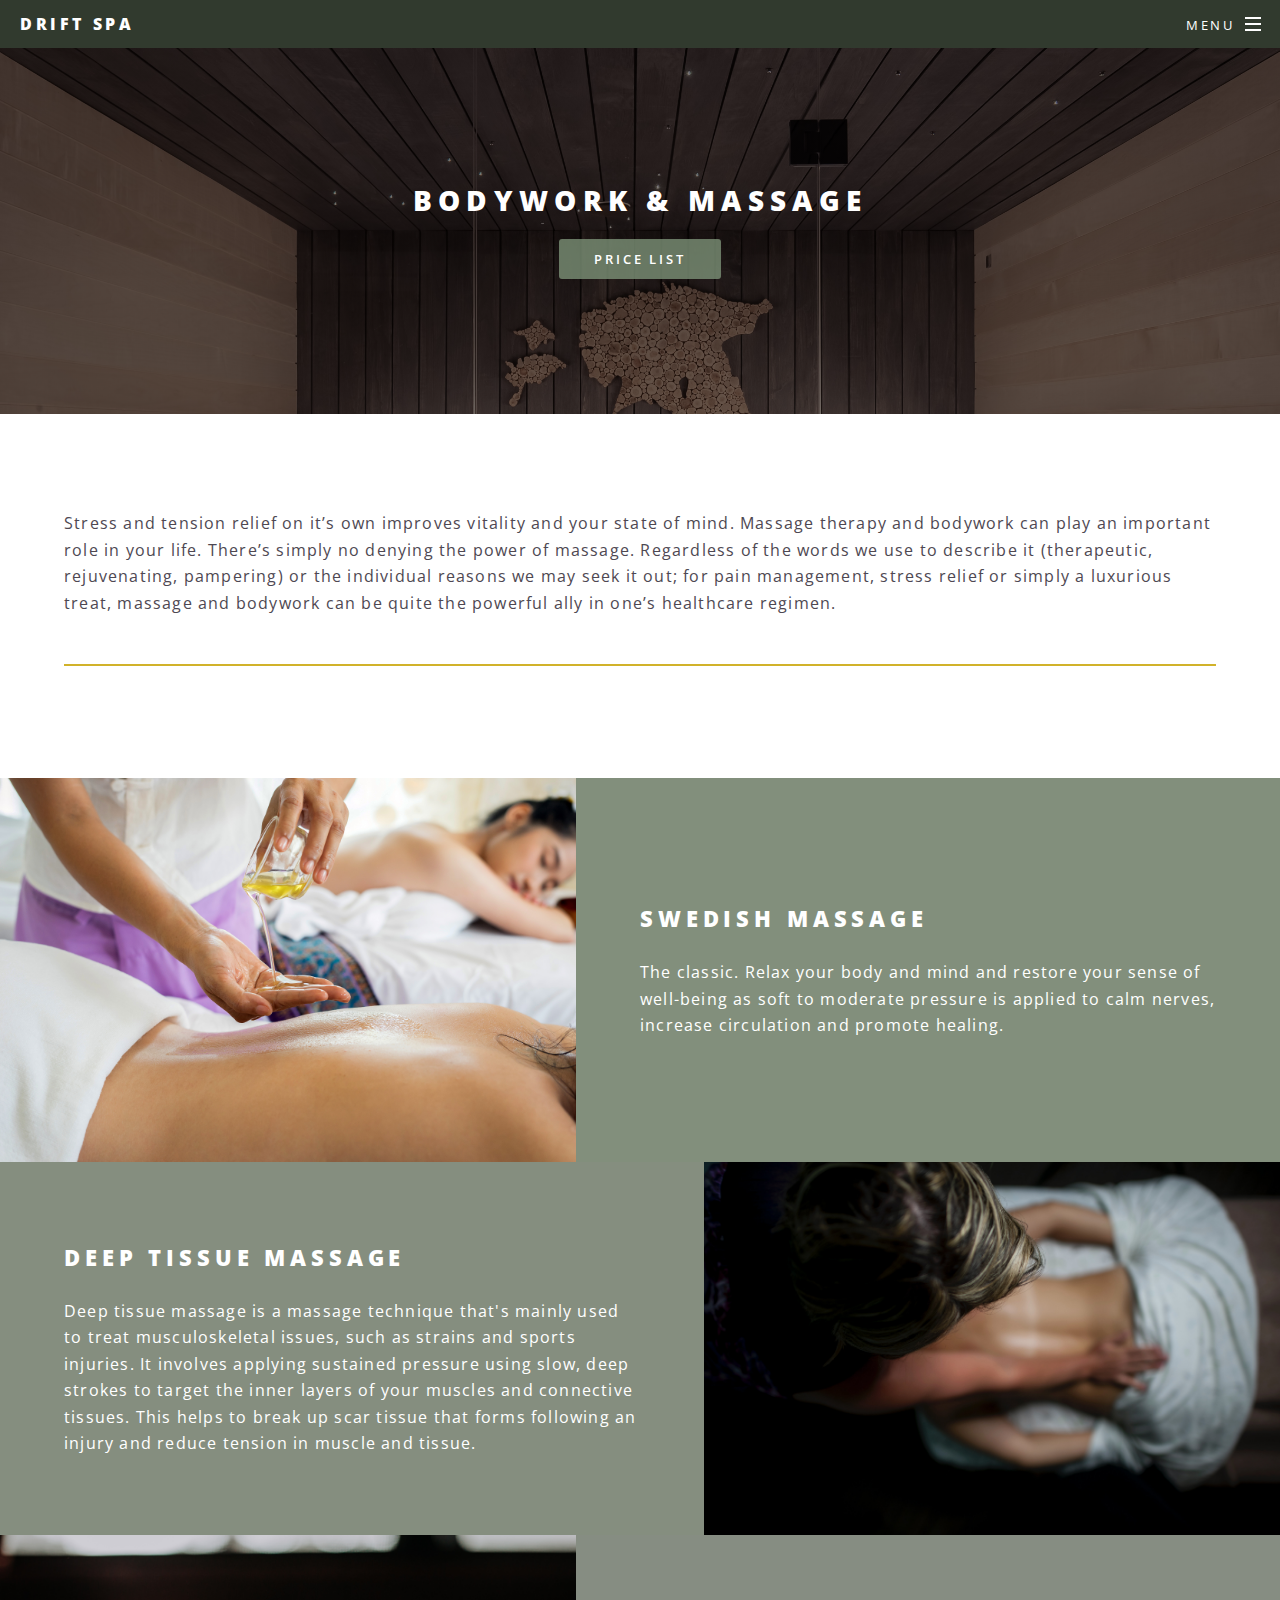
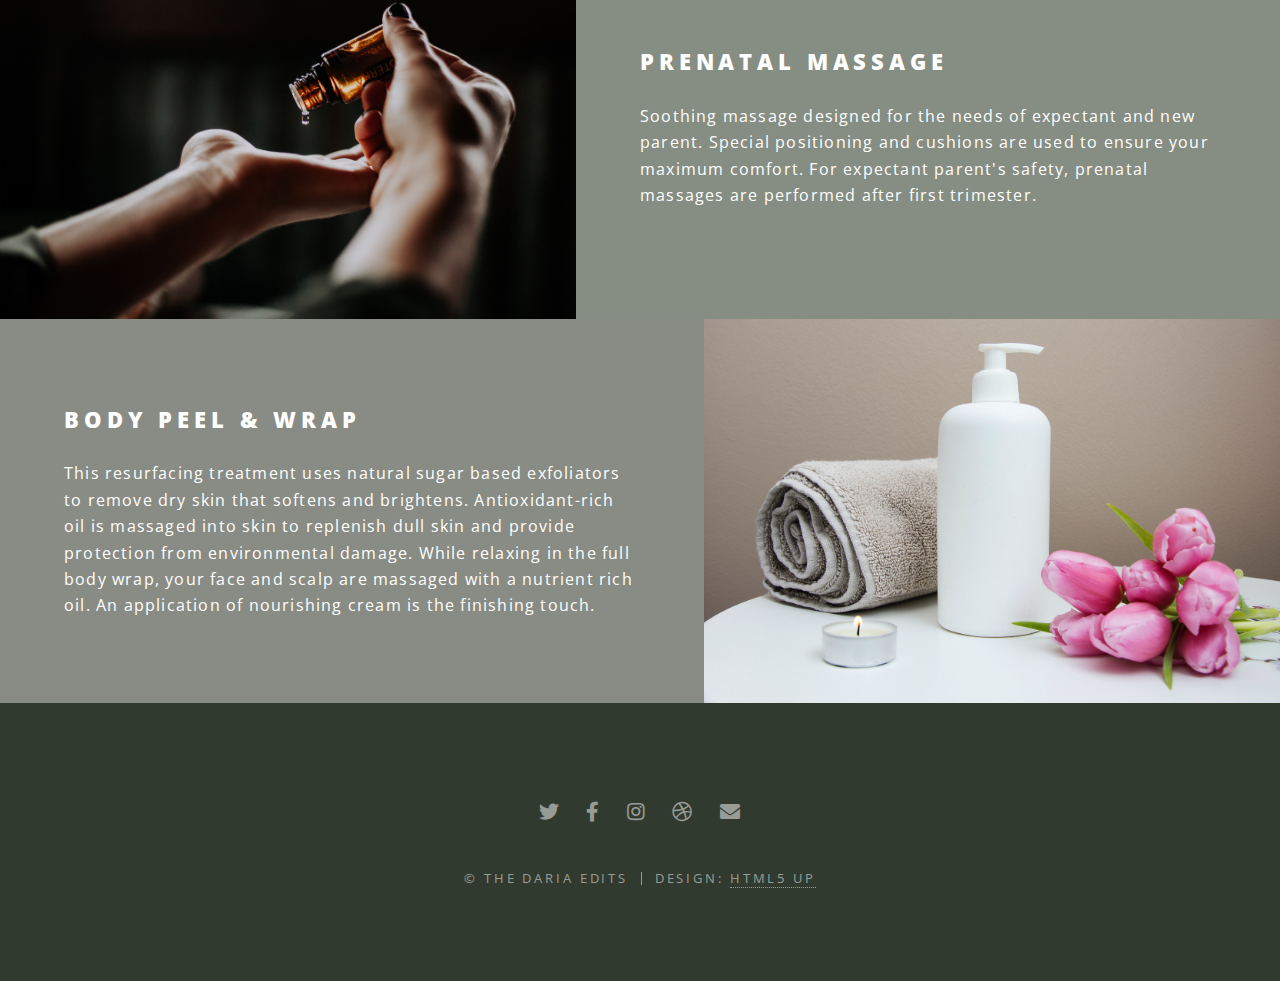
<file: bodywork.html>
<!DOCTYPE HTML>
<html>
	<head>
		<title>Bodywork & Massages - Drift Spa</title>
		<meta charset="utf-8" />
		<meta name="viewport" content="width=device-width, initial-scale=1, user-scalable=no" />
		<link rel="stylesheet" href="assets/css/main.css" />
		<noscript><link rel="stylesheet" href="assets/css/noscript.css" /></noscript>
	</head>
	<body class="is-preload">

		<!-- Page Wrapper -->
			<div id="page-wrapper">

				<!-- Header -->
					<header id="header">
						<h1><a href="index.html">Drift Spa</a></h1>
						<nav id="nav">
							<ul>
								<li class="special">
									<a href="#menu" class="menuToggle"><span>Menu</span></a>
									<div id="menu">
										<ul>
											<li><a href="index.html">Home</a></li>
											<li><a href="bodywork.html">Bodywork & <br>
											Massage</a></li>
											<li><a href="facials.html">Facials</a></li>
											<li><a href="hair.html">Hair</a></li>
											<li><a href="nails.html">Nails</a></li>
										</ul>
									</div>
								</li>
							</ul>
						</nav>
					</header>

				<!-- Main -->
					<article id="main">
						<header>
							<h2>Bodywork & Massage</h2>
							<ul class="actions special">
								<li><a href="price list.html" class="button primary">Price List</a></li>
							</ul>
						</header>
						<section class="wrapper style5">
							<div class="inner">

								<p>Stress and tension relief on it’s own improves vitality and your state of mind. Massage therapy and bodywork can play an important role in your life. There’s simply no denying the power of massage. Regardless of the words we use to describe it (therapeutic, rejuvenating, pampering) or the individual reasons we may seek it out; for pain management, stress relief or simply a luxurious treat, massage and bodywork can be quite the powerful ally in one’s healthcare regimen.</p>

								<hr />

							</div>
						</section>
					</article>
				<!-- Two -->
					<section id="two" class="wrapper alt style2">
						<section class="spotlight">
							<div class="image"><img src="images/pic01.jpg" alt="" /></div><div class="content">
								<h2>Swedish Massage</h2>
								<p>The classic. Relax your body and mind and restore your sense of well-being as soft to moderate pressure is applied to calm nerves, increase circulation and promote healing.</p>
							</div>
						</section>
						<section class="spotlight">
							<div class="image"><img src="images/pic02.jpg" alt="" /></div><div class="content">
								<h2>Deep Tissue Massage</h2>
								<p>Deep tissue massage is a massage technique that's mainly used to treat musculoskeletal issues, such as strains and sports injuries. It involves applying sustained pressure using slow, deep strokes to target the inner layers of your muscles and connective tissues. This helps to break up scar tissue that forms following an injury and reduce tension in muscle and tissue.</p>
							</div>
						</section>
						<section class="spotlight">
							<div class="image"><img src="images/pic03.jpg" alt="" /></div><div class="content">
								<h2>Prenatal Massage</h2>
								<p>Soothing massage designed for the needs of expectant and new parent. Special positioning and cushions are used to ensure your maximum comfort. For expectant parent's safety, prenatal massages are performed after first trimester.</p>
							</div>
						</section>
						<section class="spotlight">
							<div class="image"><img src="images/pic13.jpg" alt="" /></div><div class="content">
								<h2>Body Peel & Wrap</h2>
								<p>This resurfacing treatment uses natural sugar based exfoliators to remove dry skin that softens and brightens. Antioxidant-rich oil is massaged into skin to replenish dull skin and provide protection from environmental damage. While relaxing in the full body wrap, your face and scalp are massaged with a nutrient rich oil. An application of nourishing cream is the finishing touch.</p>
							</div>
						</section>
					</section>

				<!-- Footer -->
					<footer id="footer">
						<ul class="icons">
							<li><a href="#" class="icon brands fa-twitter"><span class="label">Twitter</span></a></li>
							<li><a href="#" class="icon brands fa-facebook-f"><span class="label">Facebook</span></a></li>
							<li><a href="#" class="icon brands fa-instagram"><span class="label">Instagram</span></a></li>
							<li><a href="#" class="icon brands fa-dribbble"><span class="label">Dribbble</span></a></li>
							<li><a href="#" class="icon solid fa-envelope"><span class="label">Email</span></a></li>
						</ul>
						<ul class="copyright">
							<li>&copy; The Daria Edits</li><li>Design: <a href="http://html5up.net">HTML5 UP</a></li>
						</ul>
					</footer>

			</div>

		<!-- Scripts -->
			<script src="assets/js/jquery.min.js"></script>
			<script src="assets/js/jquery.scrollex.min.js"></script>
			<script src="assets/js/jquery.scrolly.min.js"></script>
			<script src="assets/js/browser.min.js"></script>
			<script src="assets/js/breakpoints.min.js"></script>
			<script src="assets/js/util.js"></script>
			<script src="assets/js/main.js"></script>

	</body>
</html>
</file>
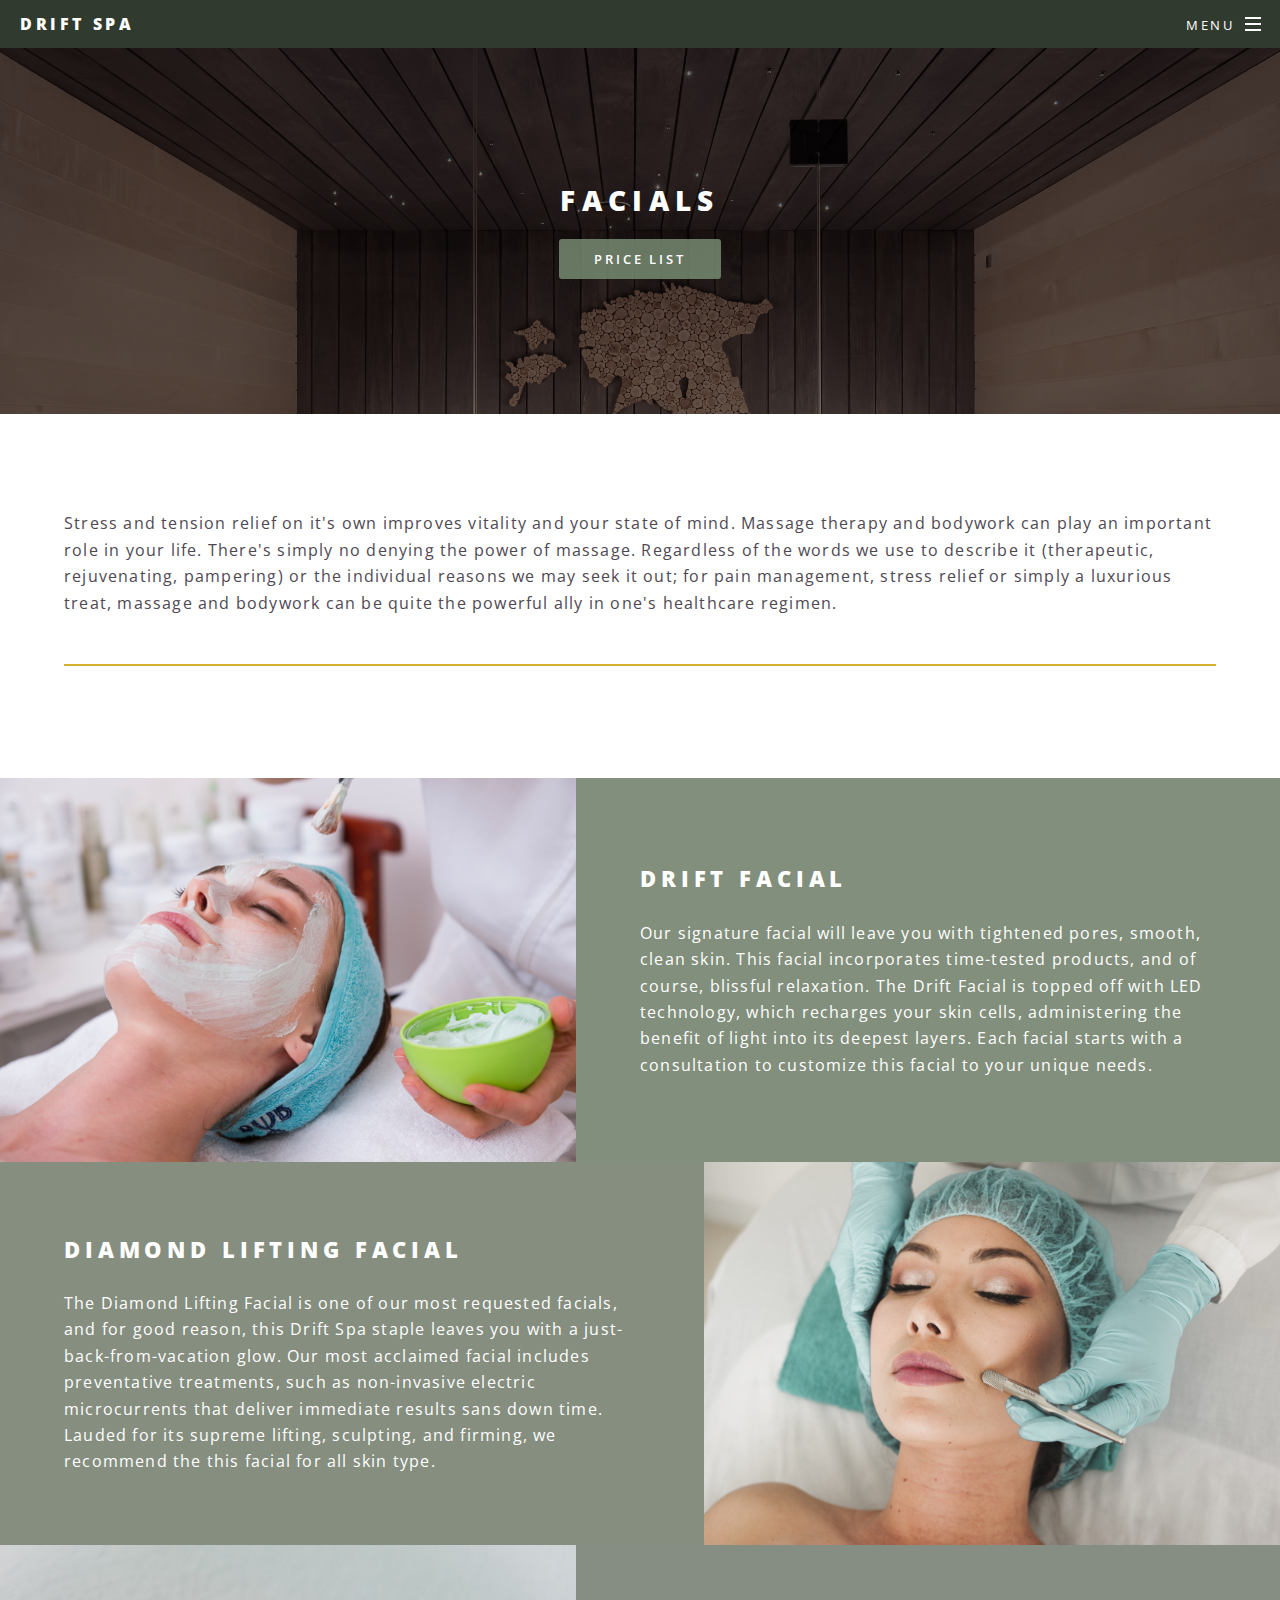
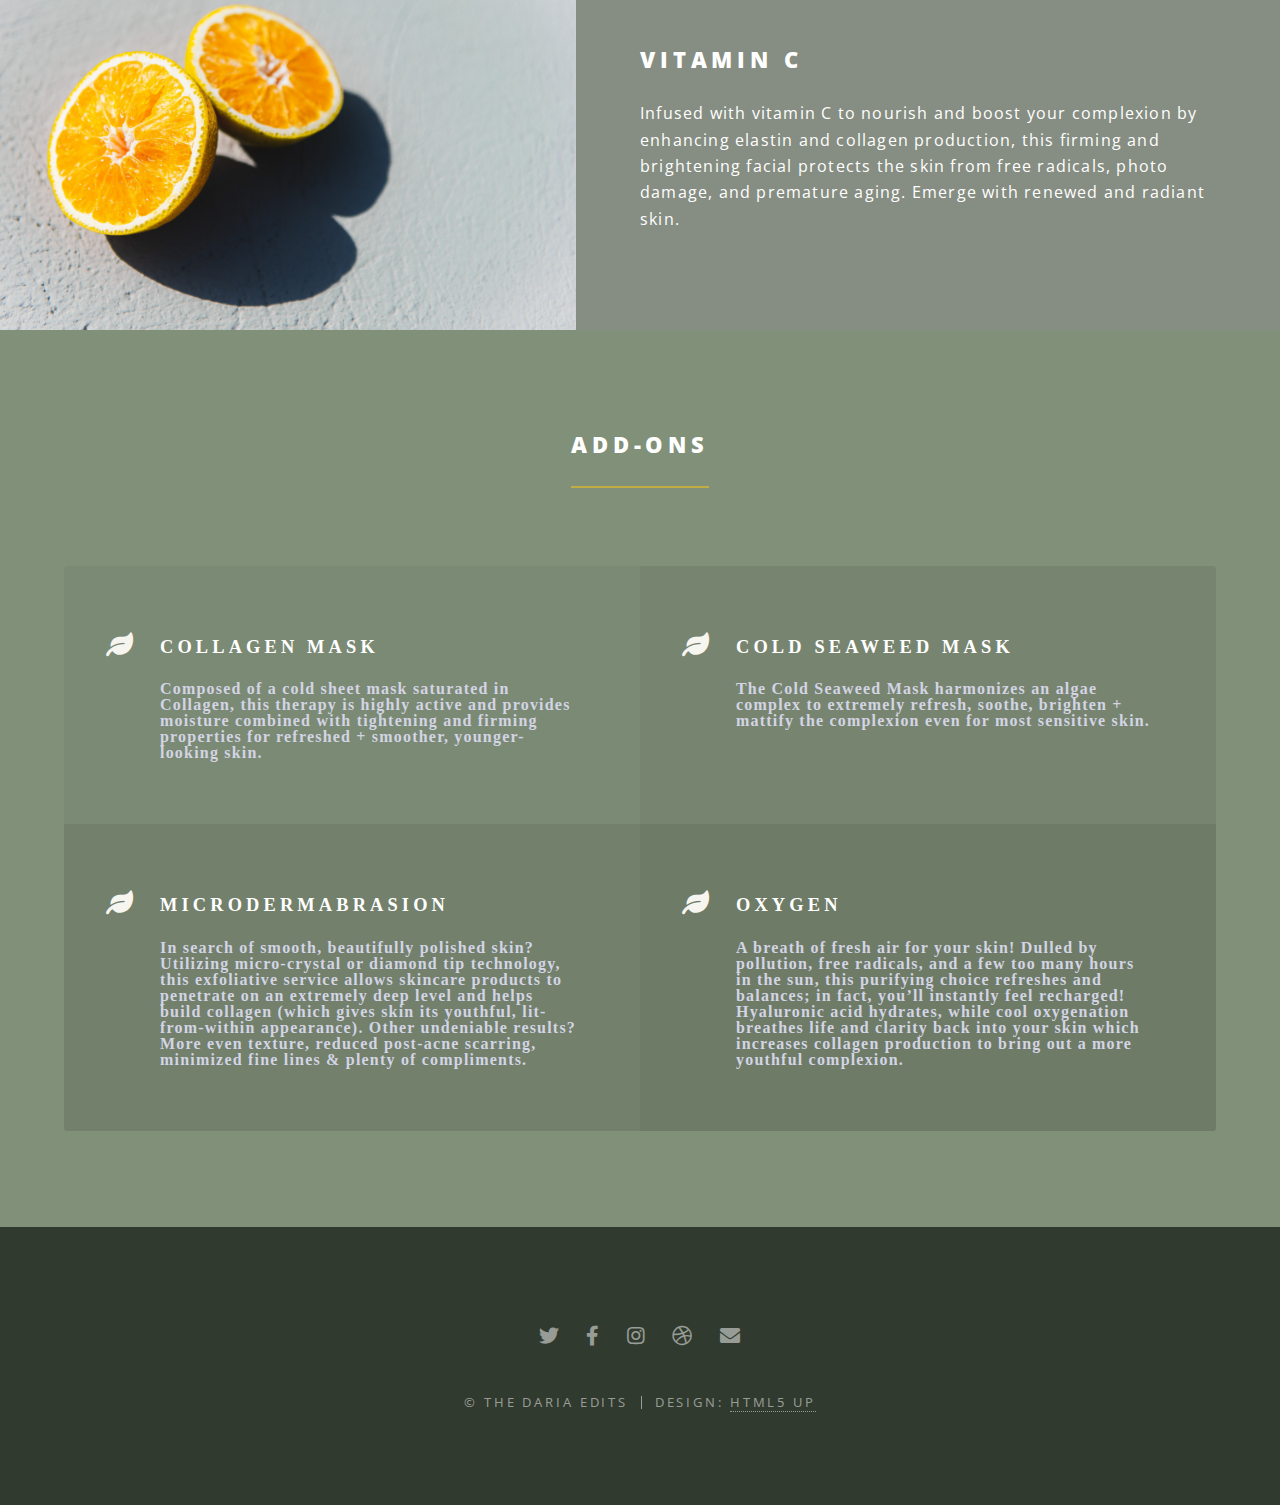
<file: facials.html>
<!DOCTYPE HTML>
<html>
	<head>
		<title>Facials — Drift Spa</title>
		<meta charset="utf-8" />
		<meta name="viewport" content="width=device-width, initial-scale=1, user-scalable=no" />
		<link rel="stylesheet" href="assets/css/main.css" />
		<noscript><link rel="stylesheet" href="assets/css/noscript.css" /></noscript>
	</head>
	<body class="is-preload">

		<!-- Page Wrapper -->
			<div id="page-wrapper">

				<!-- Header -->
					<header id="header">
						<h1><a href="index.html">Drift Spa</a></h1>
						<nav id="nav">
							<ul>
								<li class="special">
									<a href="#menu" class="menuToggle"><span>Menu</span></a>
									<div id="menu">
										<ul>
											<li><a href="index.html">Home</a></li>
											<li><a href="bodywork.html">Bodywork & <br>
											Massage</a></li>
											<li><a href="facials.html">Facials</a></li>
											<li><a href="hair.html">Hair</a></li>
											<li><a href="nails.html">Nails</a></li>
										</ul>
									</div>
								</li>
							</ul>
						</nav>
					</header>

				<!-- Main -->
					<article id="main">
						<header>
							<h2>Facials</h2>
							<ul class="actions special">
								<li><a href="price list.html" class="button primary">Price List</a></li>
							</ul>
						</header>
						<section class="wrapper style5">
							<div class="inner">

								<p>Stress and tension relief on it's own improves vitality and your state of mind. Massage therapy and bodywork can play an important role in your life. There's simply no denying the power of massage. Regardless of the words we use to describe it (therapeutic, rejuvenating, pampering) or the individual reasons we may seek it out; for pain management, stress relief or simply a luxurious treat, massage and bodywork can be quite the powerful ally in one's healthcare regimen.</p>

								<hr />

							</div>
						</section>
					</article>
				<!-- Two -->
					<section id="two" class="wrapper alt style2">
						<section class="spotlight">
							<div class="image"><img src="images/pic04.jpg" alt="" /></div><div class="content">
								<h2>Drift Facial</h2>
								<p>Our signature facial will leave you with tightened pores, smooth, clean skin. This facial incorporates time-tested products, and of course, blissful relaxation. The Drift Facial is topped off with LED technology, which recharges your skin cells, administering the benefit of light into its deepest layers. Each facial starts with a consultation to customize this facial to your unique needs.</p>
							</div>
						</section>
						<section class="spotlight">
							<div class="image"><img src="images/pic05.jpg" alt="" /></div><div class="content">
								<h2>Diamond Lifting Facial</h2>
								<p>The Diamond Lifting Facial is one of our most requested facials, and for good reason, this Drift Spa staple leaves you with a just-back-from-vacation glow. Our most acclaimed facial includes preventative treatments, such as non-invasive electric microcurrents that deliver immediate results sans down time. Lauded for its supreme lifting, sculpting, and firming, we recommend the this facial for all skin type.</p>
							</div>
						</section>
						<section class="spotlight">
							<div class="image"><img src="images/pic06.jpg" alt="" /></div><div class="content">
								<h2>Vitamin C</h2>
								<p>Infused with vitamin C to nourish and boost your complexion by enhancing elastin and collagen production, this firming and brightening facial protects the skin from free radicals, photo damage, and premature aging. Emerge with renewed and radiant skin.</p>
							</div>
						</section>
					</section>
				
				<!-- Three -->
				<section id="three" class="wrapper style3 special">
					<div class="inner">
						<header class="major">
							<h2>Add-Ons</h2>
						</header>
						<ul class="features">
							<li class="fa fa-leaf" aria-hidden="true">
								<h3>Collagen Mask</h3>
								<p>Composed of a cold sheet mask saturated in Collagen, this therapy is highly active and provides moisture combined with tightening and firming properties for refreshed + smoother, younger-looking skin.</p>
							</li>
							<li class="fa fa-leaf" aria-hidden="true">
								<h3>Cold Seaweed Mask</h3>
								<p>The Cold Seaweed Mask harmonizes an algae complex to extremely refresh, soothe, brighten + mattify the complexion even for most sensitive skin.</p>
							</li>
							<li class="fa fa-leaf" aria-hidden="true">
								<h3>Microdermabrasion</h3>
								<p>In search of smooth, beautifully polished skin? Utilizing micro-crystal or diamond tip technology, this exfoliative service allows skincare products to penetrate on an extremely deep level and helps build collagen (which gives skin its youthful, lit-from-within appearance). Other undeniable results? More even texture, reduced post-acne scarring, minimized fine lines & plenty of compliments.</p>
							</li>
							<li class="fa fa-leaf" aria-hidden="true">
								<h3>Oxygen</h3>
								<p>A breath of fresh air for your skin! Dulled by pollution, free radicals, and a few too many hours in the sun, this purifying choice refreshes and balances; in fact, you’ll instantly feel recharged! Hyaluronic acid hydrates, while cool oxygenation breathes life and clarity back into your skin which increases collagen production to bring out a more youthful complexion.</p>
							</li>
						</ul>
					</div>
				</section>

				<!-- Footer -->
					<footer id="footer">
						<ul class="icons">
							<li><a href="#" class="icon brands fa-twitter"><span class="label">Twitter</span></a></li>
							<li><a href="#" class="icon brands fa-facebook-f"><span class="label">Facebook</span></a></li>
							<li><a href="#" class="icon brands fa-instagram"><span class="label">Instagram</span></a></li>
							<li><a href="#" class="icon brands fa-dribbble"><span class="label">Dribbble</span></a></li>
							<li><a href="#" class="icon solid fa-envelope"><span class="label">Email</span></a></li>
						</ul>
						<ul class="copyright">
							<li>&copy; The Daria Edits</li><li>Design: <a href="http://html5up.net">HTML5 UP</a></li>
						</ul>
					</footer>

			</div>

		<!-- Scripts -->
			<script src="assets/js/jquery.min.js"></script>
			<script src="assets/js/jquery.scrollex.min.js"></script>
			<script src="assets/js/jquery.scrolly.min.js"></script>
			<script src="assets/js/browser.min.js"></script>
			<script src="assets/js/breakpoints.min.js"></script>
			<script src="assets/js/util.js"></script>
			<script src="assets/js/main.js"></script>

	</body>
</html>
</file>
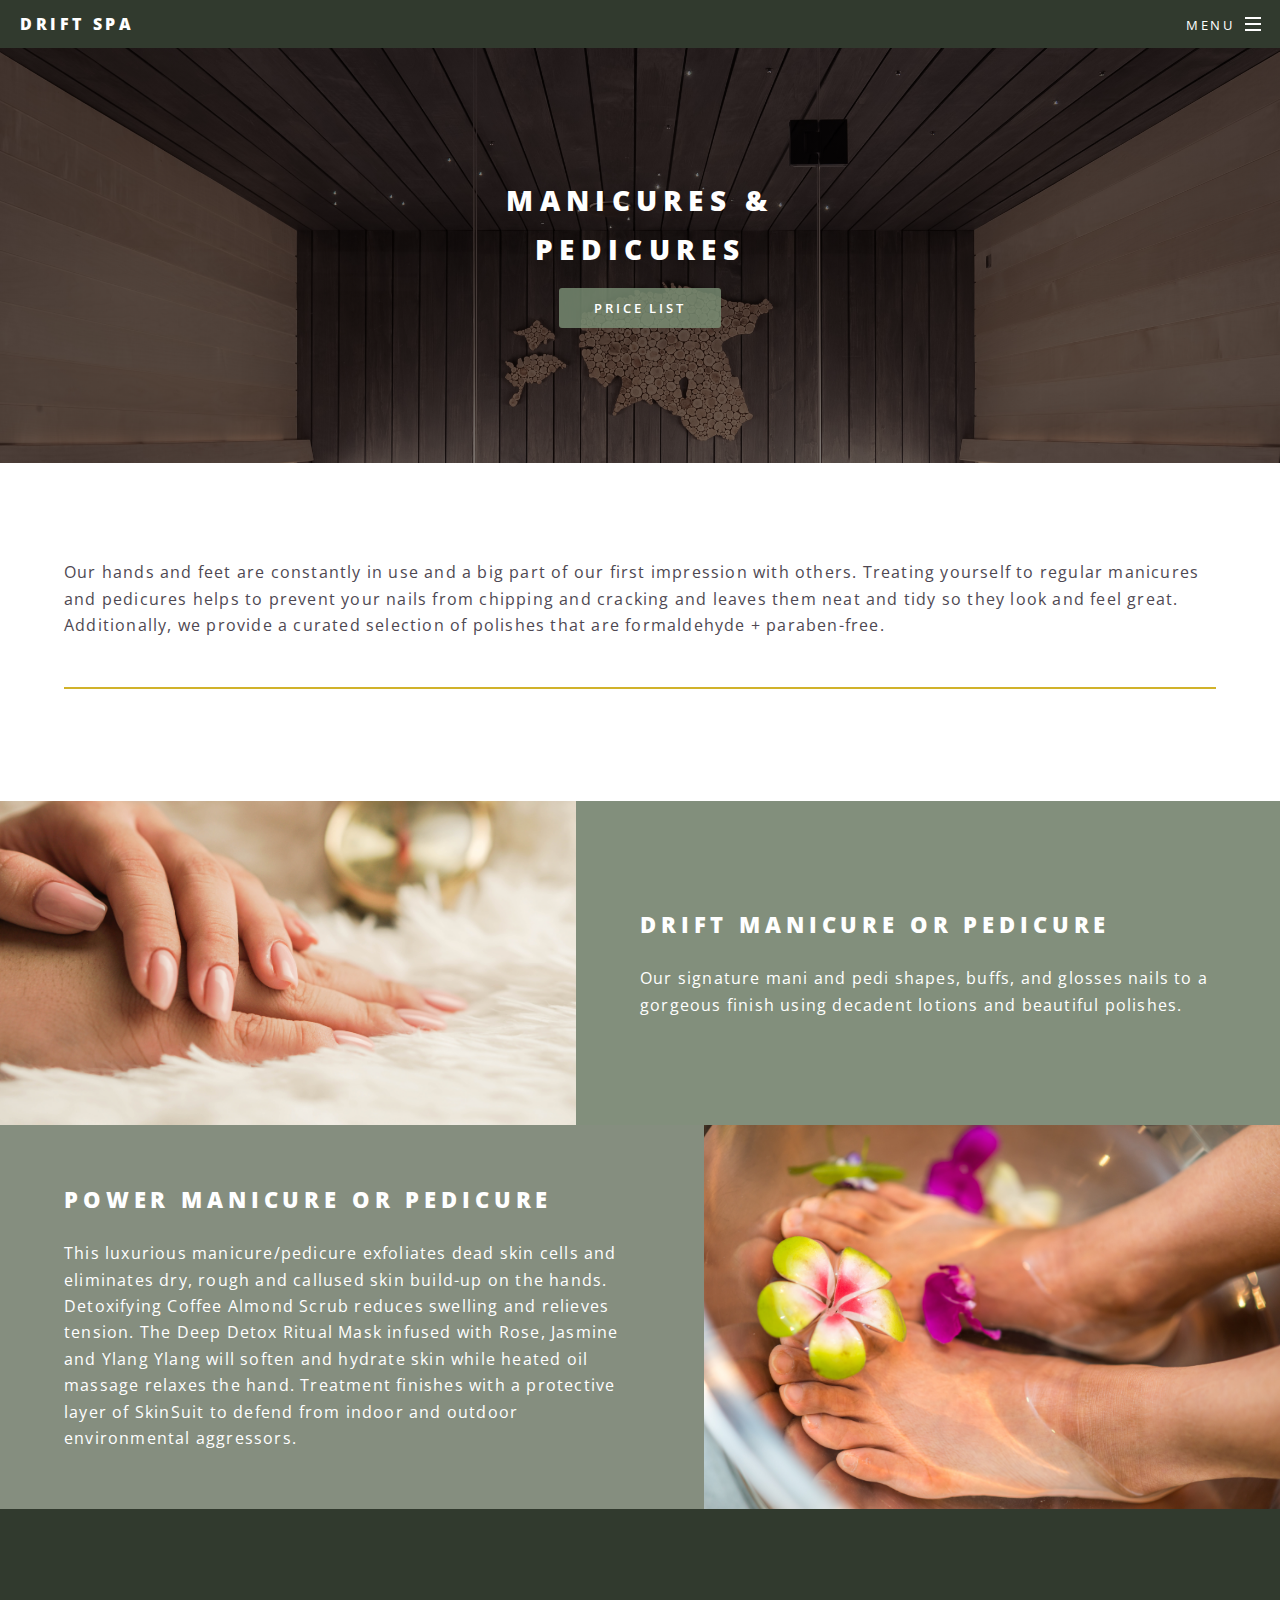
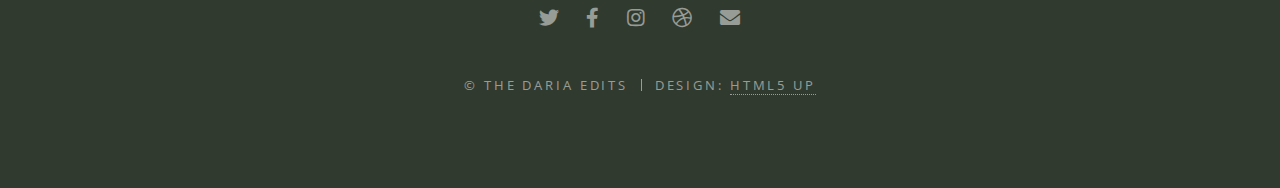
<file: nails.html>
<!DOCTYPE HTML>
<html>
	<head>
		<title>Nails - Drift Spa</title>
		<meta charset="utf-8" />
		<meta name="viewport" content="width=device-width, initial-scale=1, user-scalable=no" />
		<link rel="stylesheet" href="assets/css/main.css" />
		<noscript><link rel="stylesheet" href="assets/css/noscript.css" /></noscript>
	</head>
	<body class="is-preload">

		<!-- Page Wrapper -->
			<div id="page-wrapper">

				<!-- Header -->
					<header id="header">
						<h1><a href="index.html">Drift Spa</a></h1>
						<nav id="nav">
							<ul>
								<li class="special">
									<a href="#menu" class="menuToggle"><span>Menu</span></a>
									<div id="menu">
										<ul>
											<li><a href="index.html">Home</a></li>
											<li><a href="bodywork.html">Bodywork & <br>
											Massage</a></li>
											<li><a href="facials.html">Facials</a></li>
											<li><a href="hair.html">Hair</a></li>
											<li><a href="nails.html">Nails</a></li>
										</ul>
									</div>
								</li>
							</ul>
						</nav>
					</header>

				<!-- Main -->
					<article id="main">
						<header>
							<h2>Manicures & <br>
								Pedicures</h2>
							<ul class="actions special">
								<li><a href="price list.html" class="button primary">Price List</a></li>
							</ul>
						</header>
						<section class="wrapper style5">
							<div class="inner">

								<p>Our hands and feet are constantly in use and a big part of our first impression with others.  Treating yourself to regular manicures and pedicures helps to prevent your nails from chipping and cracking and leaves them neat and tidy so they look and feel great. Additionally, we provide a curated selection of polishes that are formaldehyde + paraben-free.</p>

								<hr />

							</div>
						</section>
					</article>
				<!-- Two -->
					<section id="two" class="wrapper alt style2">
						<section class="spotlight">
							<div class="image"><img src="images/pic11.jpg" alt="" /></div><div class="content">
								<h2>Drift Manicure or Pedicure</h2>
								<p>Our signature mani and pedi shapes, buffs, and glosses nails to a gorgeous finish using decadent lotions and beautiful polishes.</p>
							</div>
						</section>
						<section class="spotlight">
							<div class="image"><img src="images/pic12.jpg" alt="" /></div><div class="content">
								<h2>Power Manicure or Pedicure</h2>
								<p>This luxurious manicure/pedicure exfoliates dead skin cells and eliminates dry, rough and callused skin build-up on the hands. Detoxifying Coffee Almond Scrub reduces swelling and relieves tension. The Deep Detox Ritual Mask infused with Rose, Jasmine and Ylang Ylang will soften and hydrate skin while heated oil massage relaxes the hand. Treatment finishes with a protective layer of SkinSuit to defend from indoor and outdoor environmental aggressors.</p>
							</div>
						</section>
					</section>

				<!-- Footer -->
					<footer id="footer">
						<ul class="icons">
							<li><a href="#" class="icon brands fa-twitter"><span class="label">Twitter</span></a></li>
							<li><a href="#" class="icon brands fa-facebook-f"><span class="label">Facebook</span></a></li>
							<li><a href="#" class="icon brands fa-instagram"><span class="label">Instagram</span></a></li>
							<li><a href="#" class="icon brands fa-dribbble"><span class="label">Dribbble</span></a></li>
							<li><a href="#" class="icon solid fa-envelope"><span class="label">Email</span></a></li>
						</ul>
						<ul class="copyright">
							<li>&copy; The Daria Edits</li><li>Design: <a href="http://html5up.net">HTML5 UP</a></li>
						</ul>
					</footer>

			</div>

		<!-- Scripts -->
			<script src="assets/js/jquery.min.js"></script>
			<script src="assets/js/jquery.scrollex.min.js"></script>
			<script src="assets/js/jquery.scrolly.min.js"></script>
			<script src="assets/js/browser.min.js"></script>
			<script src="assets/js/breakpoints.min.js"></script>
			<script src="assets/js/util.js"></script>
			<script src="assets/js/main.js"></script>

	</body>
</html>
</file>
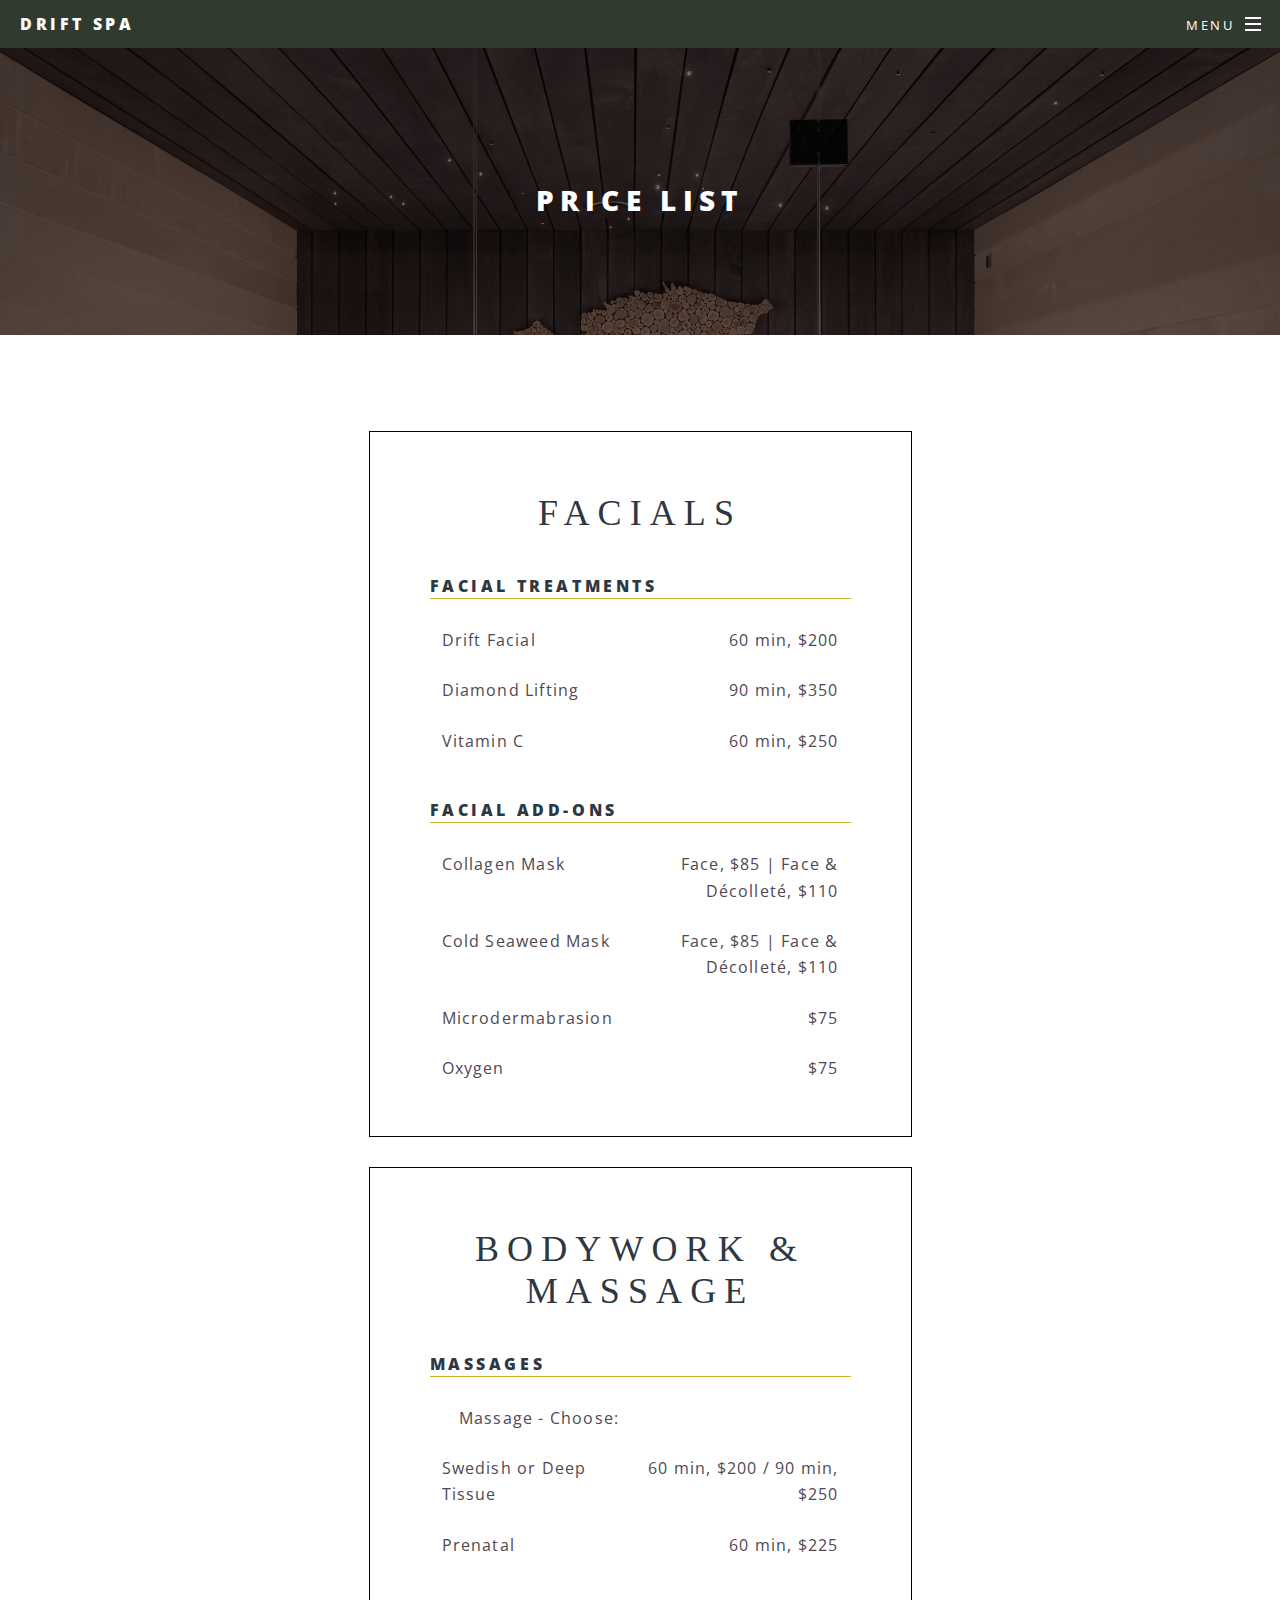
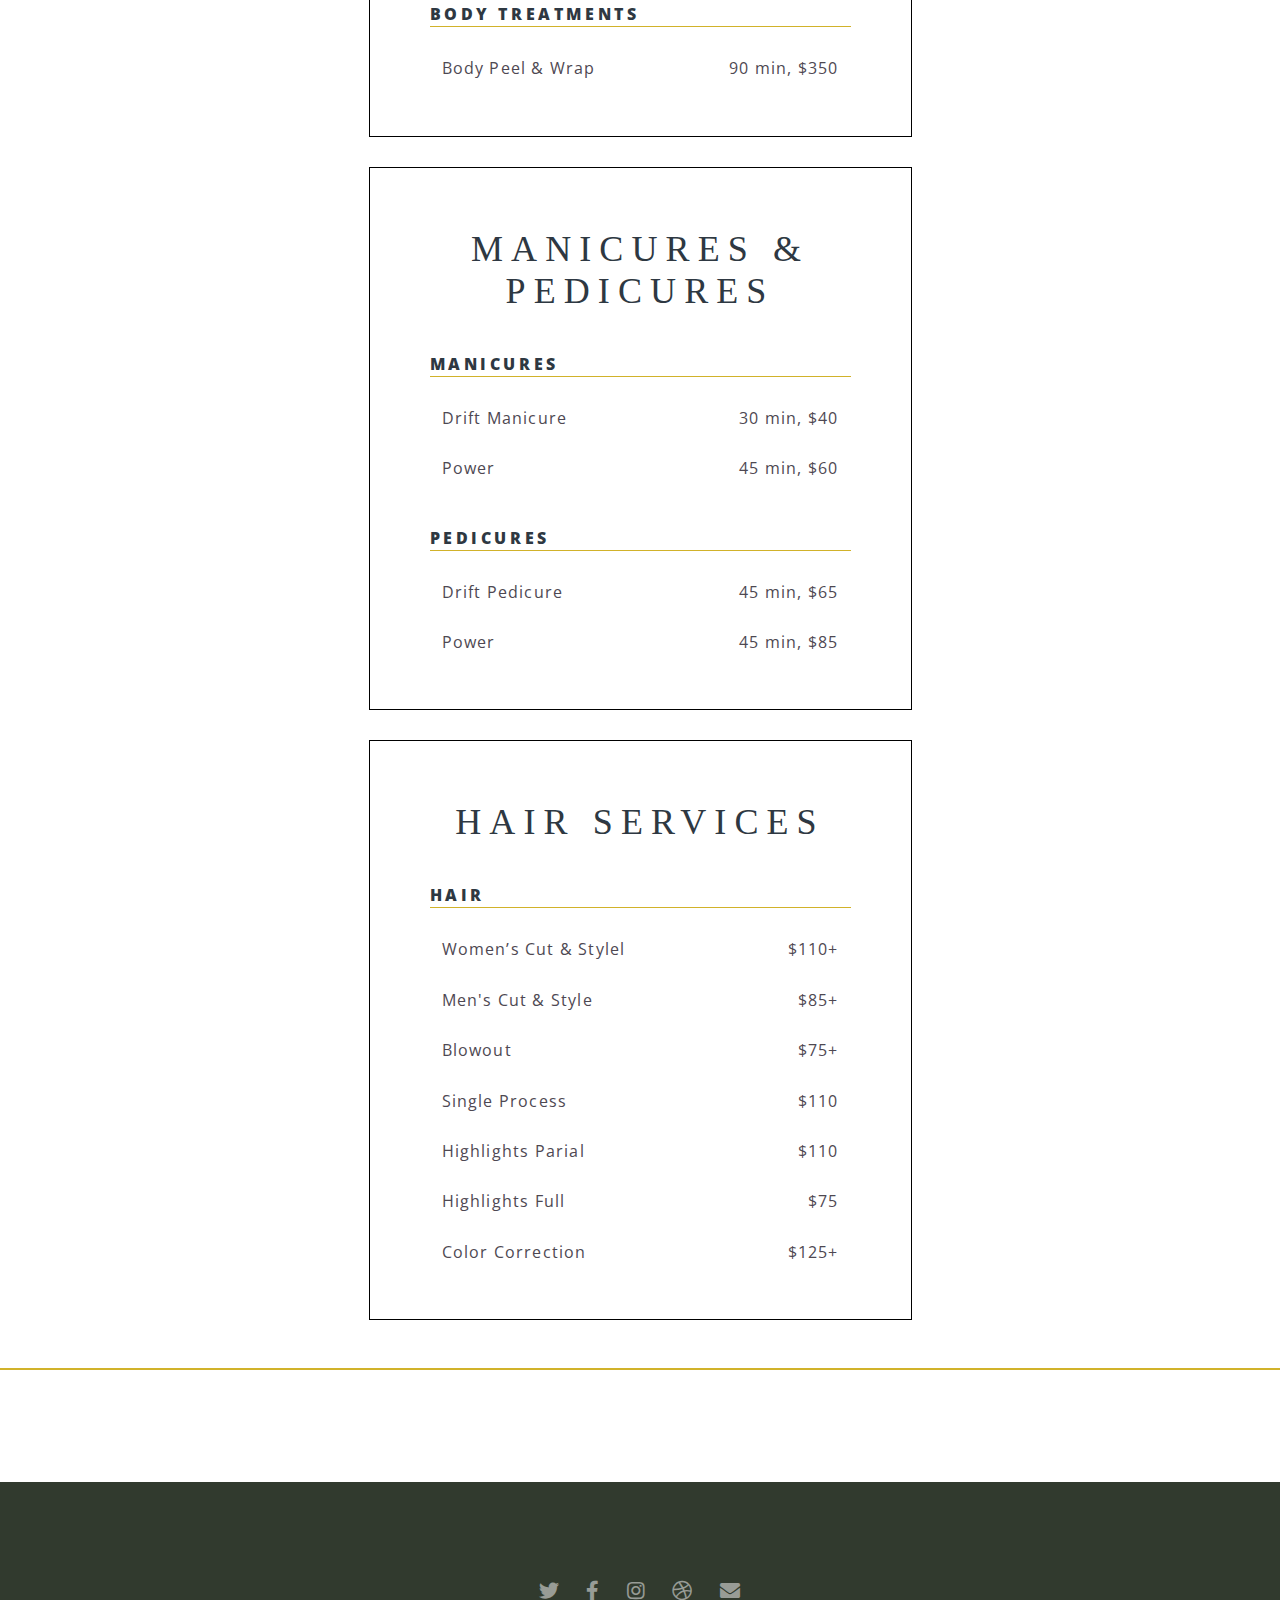
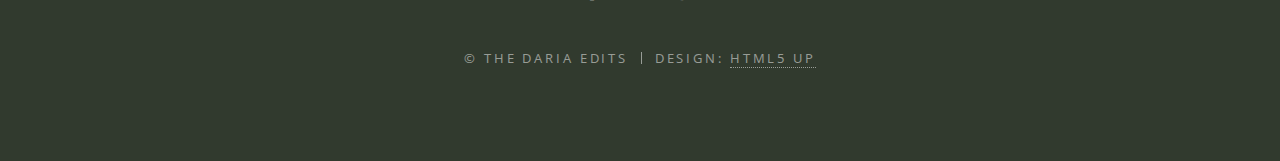
<file: price list.html>
<!DOCTYPE HTML>
<!--
	Spectral by HTML5 UP
	html5up.net | @ajlkn
	Free for personal and commercial use under the CCA 3.0 license (html5up.net/license)
-->
<html>
	<head>
		<title>Price List - Drift Spa</title>
		<meta charset="utf-8" />
		<meta name="viewport" content="width=device-width, initial-scale=1, user-scalable=no" />
		<link rel="stylesheet" href="assets/css/main.css" />
		<noscript><link rel="stylesheet" href="assets/css/noscript.css" /></noscript>
	</head>
	<body class="is-preload">

		<!-- Page Wrapper -->
			<div id="page-wrapper">

				<!-- Header -->
					<header id="header">
						<h1><a href="index.html">Drift Spa</a></h1>
						<nav id="nav">
							<ul>
								<li class="special">
									<a href="#menu" class="menuToggle"><span>Menu</span></a>
									<div id="menu">
										<ul>
											<li><a href="index.html">Home</a></li>
											<li><a href="bodywork.html">Bodywork & <br>
											Massage</a></li>
											<li><a href="facials.html">Facials</a></li>
											<li><a href="hair.html">Hair</a></li>
											<li><a href="nails.html">Nails</a></li>
										</ul>
									</div>
								</li>
							</ul>
						</nav>
					</header>

				<!-- Main -->
					<article id="main">
						<header>
							<h2>Price List</h2>
						</header>
						<section class="wrapper style5">
							<div class="category-wrap" id="facials">
								<h3 class="cat-title">Facials</h3>											
								<div class="services-wrap">
								 <h4 class="subcat-title">Facial Treatments</h4>
								<table class="table table-borderless">
									<tr>
										<td>Drift Facial</td>
										<td>60 min, $200</td>
									</tr>
									<tr>
										<td>Diamond Lifting</td>
										<td>90 min, $350</td>
									</tr>
									<tr>
										<td>Vitamin C</td>
										<td>60 min, $250</td>
									</tr>
								</table>
							<h4 class="subcat-title">Facial Add-ons</h4>
								<table class="table table-borderless">
									<tr>
										<td>Collagen Mask</td>
										<td>Face, $85 | Face & Décolleté, $110</td>
									</tr>
									<tr>
										<td>Cold Seaweed Mask</td>
										<td>Face, $85 | Face & Décolleté, $110</td>
									</tr>
									<tr>
										<td>Microdermabrasion</td>
										<td>$75</td>
									</tr>
									<tr>
										<td>Oxygen</td>
										<td>$75</td>
									</tr>
								</table>
							</div>
						</div>
							<div class="category-wrap" id="bodywork">
								<h3 class="cat-title">Bodywork & Massage</h3>											
								<div class="services-wrap">
								 <h4 class="subcat-title">Massages</h4>
								<table class="table table-borderless">
									<trgit >
										<td>Massage - Choose:</td>
									</tr>
									<tr>
										<td>Swedish or Deep Tissue</td>
										<td>60 min, $200 / 90 min, $250</td>
									</tr>
									<tr>
										<td>Prenatal</td>
										<td>60 min, $225</td>
									</tr>
								</table>
							<h4 class="subcat-title">Body Treatments</h4>
								<table class="table table-borderless">
									<tr>
										<td>Body Peel & Wrap</td>
										<td>90 min, $350</td>
									</tr>
								</table>
							</div>
						</div>
						<!-- <section class="wrapper style5"> -->
							<div class="category-wrap" id="manicures-pedicures">
								<h3 class="cat-title">Manicures & Pedicures</h3>											
								<div class="services-wrap">
								 <h4 class="subcat-title">Manicures</h4>
								<table class="table table-borderless">
									<tr>
										<td>Drift Manicure</td>
										<td>30 min, $40</td>
									</tr>
									<tr>
										<td>Power</td>
										<td>45 min, $60</td>
									</tr>
								</table>
							<h4 class="subcat-title">Pedicures</h4>
								<table class="table table-borderless">
									<tr>
										<td>Drift Pedicure</td>
										<td>45 min, $65</td>
									</tr>
									<tr>
										<td>Power</td>
										<td>45 min, $85</td>
									</tr>
								</table>
							</div>
						</div>
						<div class="category-wrap" id="hair">
							<h3 class="cat-title">Hair Services</h3>											
							<div class="services-wrap">
							 <h4 class="subcat-title">Hair</h4>
							<table class="table table-borderless">
								<tr>
									<td>Women’s Cut & Stylel</td>
									<td>$110+</td>
								</tr>
								<tr>
									<td>Men's Cut & Style</td>
									<td>$85+</td>
								</tr>
								<tr>
									<td>Blowout</td>
									<td>$75+</td>
								</tr>
								<tr>
									<td>Single Process</td>
									<td>$110</td>
								</tr>
								<tr>
									<td>Highlights Parial</td>
									<td>$110</td>
								</tr>
								<tr>
									<td>Highlights Full</td>
									<td>$75</td>
								</tr>
								<tr>
									<td>Color Correction</td>
									<td>$125+</td>
								</tr>
							</table>
						</div>
					</div>
							
							<hr />
						</section>
					</article>

				<!-- Footer -->
					<footer id="footer">
						<ul class="icons">
							<li><a href="#" class="icon brands fa-twitter"><span class="label">Twitter</span></a></li>
							<li><a href="#" class="icon brands fa-facebook-f"><span class="label">Facebook</span></a></li>
							<li><a href="#" class="icon brands fa-instagram"><span class="label">Instagram</span></a></li>
							<li><a href="#" class="icon brands fa-dribbble"><span class="label">Dribbble</span></a></li>
							<li><a href="#" class="icon solid fa-envelope"><span class="label">Email</span></a></li>
						</ul>
						<ul class="copyright">
							<li>&copy; The Daria Edits</li><li>Design: <a href="http://html5up.net">HTML5 UP</a></li>
						</ul>
					</footer>

			</div>

		<!-- Scripts -->
			<script src="assets/js/jquery.min.js"></script>
			<script src="assets/js/jquery.scrollex.min.js"></script>
			<script src="assets/js/jquery.scrolly.min.js"></script>
			<script src="assets/js/browser.min.js"></script>
			<script src="assets/js/breakpoints.min.js"></script>
			<script src="assets/js/util.js"></script>
			<script src="assets/js/main.js"></script>

	</body>
</html>
</file>
<file: assets/css/noscript.css>
/* Banner */

	body.is-preload #banner h2 {
		-moz-transform: none;
		-webkit-transform: none;
		-ms-transform: none;
		transform: none;
		opacity: 1;
	}

		body.is-preload #banner h2:before, body.is-preload #banner h2:after {
			width: 100%;
		}

	body.is-preload #banner .more {
		-moz-transform: none;
		-webkit-transform: none;
		-ms-transform: none;
		transform: none;
		opacity: 1;
	}

	body.is-preload #banner:after {
		opacity: 0;
	}
</file>
<file: assets/css/main.css>
@import url(fontawesome-all.min.css);
@import url("https://fonts.googleapis.com/css?family=Open+Sans:400,400italic,600,600italic,800,800italic");

/*
	Spectral by HTML5 UP
	html5up.net | @ajlkn
	Free for personal and commercial use under the CCA 3.0 license (html5up.net/license)
*/

html, body, div, span, applet, object,
iframe, h1, h2, h3, h4, h5, h6, p, blockquote,
pre, a, abbr, acronym, address, big, cite,
code, del, dfn, em, img, ins, kbd, q, s, samp,
small, strike, strong, sub, sup, tt, var, b,
u, i, center, dl, dt, dd, ol, ul, li, fieldset,
form, label, legend, caption, tbody,
tfoot, thead, tr, th, td, article, aside,
canvas, details, embed, figure, figcaption,
footer, header, hgroup, menu, nav, output, ruby,
section, summary, time, mark, audio, video {
	margin: 0;
	padding: 0;
	border: 0;
	font-size: 100%;
	font: inherit;
	vertical-align: baseline;}

article, aside, details, figcaption, figure,
footer, header, hgroup, menu, nav, section {
	display: block;}

body {
	line-height: 1;
}

ol, ul {
	list-style: none;
}

blockquote, q {
	quotes: none;
}

	blockquote:before, blockquote:after, q:before, q:after {
		content: '';
		content: none;
	}

table {
	border-collapse: collapse;
	border-spacing: 0;
}

body {
	-webkit-text-size-adjust: none;
}

mark {
	background-color: transparent;
	color: inherit;
}

input::-moz-focus-inner {
	border: 0;
	padding: 0;
}

input, select, textarea {
	-moz-appearance: none;
	-webkit-appearance: none;
	-ms-appearance: none;
	appearance: none;
}

/* Basic */

	@-ms-viewport {
		width: device-width;
	}

	html {
		box-sizing: border-box;
	}

	*, *:before, *:after {
		box-sizing: inherit;
	}

	body {
		background: #313a2e;
	}

		body.is-preload *, body.is-preload *:before, body.is-preload *:after {
			-moz-animation: none !important;
			-webkit-animation: none !important;
			-ms-animation: none !important;
			animation: none !important;
			-moz-transition: none !important;
			-webkit-transition: none !important;
			-ms-transition: none !important;
			transition: none !important;
		}

	body, input, select, textarea {
		color: #fff;
		font-family: "Open Sans", Helvetica, sans-serif;
		font-size: 15pt;
		font-weight: 400;
		letter-spacing: 0.075em;
		line-height: 1.65em;
	}

		@media screen and (max-width: 1680px) {

			body, input, select, textarea {
				font-size: 13pt;
			}

		}

		@media screen and (max-width: 1280px) {

			body, input, select, textarea {
				font-size: 12pt;
			}

		}

		@media screen and (max-width: 736px) {

			body, input, select, textarea {
				font-size: 11pt;
				letter-spacing: 0.0375em;
			}

		}

	a {
		-moz-transition: color 0.2s ease, border-bottom-color 0.2s ease;
		-webkit-transition: color 0.2s ease, border-bottom-color 0.2s ease;
		-ms-transition: color 0.2s ease, border-bottom-color 0.2s ease;
		transition: color 0.2s ease, border-bottom-color 0.2s ease;
		border-bottom: dotted 1px;
		color: inherit;
		text-decoration: none;
	}

		a:hover {
			border-bottom-color: transparent;
		}

	strong, b {
		color: #fff;
		font-weight: 600;
	}

	em, i {
		font-style: italic;
	}

	p {
		margin: 0 0 2em 0;
	}

	h1, h2, h3, h4, h5, h6 {
		color: #fff;
		font-weight: 800;
		letter-spacing: 0.225em;
		line-height: 1em;
		margin: 0 0 1em 0;
		text-transform: uppercase;
	}

		h1 a, h2 a, h3 a, h4 a, h5 a, h6 a {
			color: inherit;
			text-decoration: none;
		}

	h2 {
		font-size: 1.35em;
		line-height: 1.75em;
	}

		@media screen and (max-width: 736px) {

			h2 {
				font-size: 1.1em;
				line-height: 1.65em;
			}

		}

	h3 {
		font-size: 1.15em;
		line-height: 1.75em;
	}

		@media screen and (max-width: 736px) {

			h3 {
				font-size: 1em;
				line-height: 1.65em;
			}

		}

	h4 {
		font-size: 1em;
		line-height: 1.5em;
	}

	h5 {
		font-size: 0.8em;
		line-height: 1.5em;
	}

	h6 {
		font-size: 0.7em;
		line-height: 1.5em;
	}

	sub {
		font-size: 0.8em;
		position: relative;
		top: 0.5em;
	}

	sup {
		font-size: 0.8em;
		position: relative;
		top: -0.5em;
	}

	hr {
		border: 0;
		border-bottom: solid 2px #fff;
		margin: 3em 0;
	}

		hr.major {
			margin: 4.5em 0;
		}

	blockquote {
		border-left: solid 4px #fff;
		font-style: italic;
		margin: 0 0 2em 0;
		padding: 0.5em 0 0.5em 2em;
	}

	code {
		background: rgba(238, 205, 179, 0.25);
		border-radius: 3px;
		font-family: "Courier New", monospace;
		font-size: 0.9em;
		letter-spacing: 0;
		margin: 0 0.25em;
		padding: 0.25em 0.65em;
	}

	pre {
		-webkit-overflow-scrolling: touch;
		font-family: "Courier New", monospace;
		font-size: 0.9em;
		margin: 0 0 2em 0;
	}

		pre code {
			display: block;
			line-height: 1.75em;
			padding: 1em 1.5em;
			overflow-x: auto;
		}

	.align-left {
		text-align: left;
	}

	.align-center {
		text-align: center;
	}

	.align-right {
		text-align: right;
	}

/* Row */

	.row {
		display: flex;
		flex-wrap: wrap;
		box-sizing: border-box;
		align-items: stretch;
	}

		.row > * {
			box-sizing: border-box;
		}

		.row.gtr-uniform > * > :last-child {
			margin-bottom: 0;
		}

		.row.aln-left {
			justify-content: flex-start;
		}

		.row.aln-center {
			justify-content: center;
		}

		.row.aln-right {
			justify-content: flex-end;
		}

		.row.aln-top {
			align-items: flex-start;
		}

		.row.aln-middle {
			align-items: center;
		}

		.row.aln-bottom {
			align-items: flex-end;
		}

		.row > .imp {
			order: -1;
		}

		.row > .col-1 {
			width: 8.33333%;
		}

		.row > .off-1 {
			margin-left: 8.33333%;
		}

		.row > .col-2 {
			width: 16.66667%;
		}

		.row > .off-2 {
			margin-left: 16.66667%;
		}

		.row > .col-3 {
			width: 25%;
		}

		.row > .off-3 {
			margin-left: 25%;
		}

		.row > .col-4 {
			width: 33.33333%;
		}

		.row > .off-4 {
			margin-left: 33.33333%;
		}

		.row > .col-5 {
			width: 41.66667%;
		}

		.row > .off-5 {
			margin-left: 41.66667%;
		}

		.row > .col-6 {
			width: 50%;
		}

		.row > .off-6 {
			margin-left: 50%;
		}

		.row > .col-7 {
			width: 58.33333%;
		}

		.row > .off-7 {
			margin-left: 58.33333%;
		}

		.row > .col-8 {
			width: 66.66667%;
		}

		.row > .off-8 {
			margin-left: 66.66667%;
		}

		.row > .col-9 {
			width: 75%;
		}

		.row > .off-9 {
			margin-left: 75%;
		}

		.row > .col-10 {
			width: 83.33333%;
		}

		.row > .off-10 {
			margin-left: 83.33333%;
		}

		.row > .col-11 {
			width: 91.66667%;
		}

		.row > .off-11 {
			margin-left: 91.66667%;
		}

		.row > .col-12 {
			width: 100%;
		}

		.row > .off-12 {
			margin-left: 100%;
		}

		.row.gtr-0 {
			margin-top: 0;
			margin-left: 0em;
		}

			.row.gtr-0 > * {
				padding: 0 0 0 0em;
			}

			.row.gtr-0.gtr-uniform {
				margin-top: 0em;
			}

				.row.gtr-0.gtr-uniform > * {
					padding-top: 0em;
				}

		.row.gtr-25 {
			margin-top: 0;
			margin-left: -0.375em;
		}

			.row.gtr-25 > * {
				padding: 0 0 0 0.375em;
			}

			.row.gtr-25.gtr-uniform {
				margin-top: -0.375em;
			}

				.row.gtr-25.gtr-uniform > * {
					padding-top: 0.375em;
				}

		.row.gtr-50 {
			margin-top: 0;
			margin-left: -0.75em;
		}

			.row.gtr-50 > * {
				padding: 0 0 0 0.75em;
			}

			.row.gtr-50.gtr-uniform {
				margin-top: -0.75em;
			}

				.row.gtr-50.gtr-uniform > * {
					padding-top: 0.75em;
				}

		.row {
			margin-top: 0;
			margin-left: -1.5em;
		}

			.row > * {
				padding: 0 0 0 1.5em;
			}

			.row.gtr-uniform {
				margin-top: -1.5em;
			}

				.row.gtr-uniform > * {
					padding-top: 1.5em;
				}

		.row.gtr-150 {
			margin-top: 0;
			margin-left: -2.25em;
		}

			.row.gtr-150 > * {
				padding: 0 0 0 2.25em;
			}

			.row.gtr-150.gtr-uniform {
				margin-top: -2.25em;
			}

				.row.gtr-150.gtr-uniform > * {
					padding-top: 2.25em;
				}

		.row.gtr-200 {
			margin-top: 0;
			margin-left: -3em;
		}

			.row.gtr-200 > * {
				padding: 0 0 0 3em;
			}

			.row.gtr-200.gtr-uniform {
				margin-top: -3em;
			}

				.row.gtr-200.gtr-uniform > * {
					padding-top: 3em;
				}

		@media screen and (max-width: 1680px) {

			.row {
				display: flex;
				flex-wrap: wrap;
				box-sizing: border-box;
				align-items: stretch;
			}

				.row > * {
					box-sizing: border-box;
				}

				.row.gtr-uniform > * > :last-child {
					margin-bottom: 0;
				}

				.row.aln-left {
					justify-content: flex-start;
				}

				.row.aln-center {
					justify-content: center;
				}

				.row.aln-right {
					justify-content: flex-end;
				}

				.row.aln-top {
					align-items: flex-start;
				}

				.row.aln-middle {
					align-items: center;
				}

				.row.aln-bottom {
					align-items: flex-end;
				}

				.row > .imp-xlarge {
					order: -1;
				}

				.row > .col-1-xlarge {
					width: 8.33333%;
				}

				.row > .off-1-xlarge {
					margin-left: 8.33333%;
				}

				.row > .col-2-xlarge {
					width: 16.66667%;
				}

				.row > .off-2-xlarge {
					margin-left: 16.66667%;
				}

				.row > .col-3-xlarge {
					width: 25%;
				}

				.row > .off-3-xlarge {
					margin-left: 25%;
				}

				.row > .col-4-xlarge {
					width: 33.33333%;
				}

				.row > .off-4-xlarge {
					margin-left: 33.33333%;
				}

				.row > .col-5-xlarge {
					width: 41.66667%;
				}

				.row > .off-5-xlarge {
					margin-left: 41.66667%;
				}

				.row > .col-6-xlarge {
					width: 50%;
				}

				.row > .off-6-xlarge {
					margin-left: 50%;
				}

				.row > .col-7-xlarge {
					width: 58.33333%;
				}

				.row > .off-7-xlarge {
					margin-left: 58.33333%;
				}

				.row > .col-8-xlarge {
					width: 66.66667%;
				}

				.row > .off-8-xlarge {
					margin-left: 66.66667%;
				}

				.row > .col-9-xlarge {
					width: 75%;
				}

				.row > .off-9-xlarge {
					margin-left: 75%;
				}

				.row > .col-10-xlarge {
					width: 83.33333%;
				}

				.row > .off-10-xlarge {
					margin-left: 83.33333%;
				}

				.row > .col-11-xlarge {
					width: 91.66667%;
				}

				.row > .off-11-xlarge {
					margin-left: 91.66667%;
				}

				.row > .col-12-xlarge {
					width: 100%;
				}

				.row > .off-12-xlarge {
					margin-left: 100%;
				}

				.row.gtr-0 {
					margin-top: 0;
					margin-left: 0em;
				}

					.row.gtr-0 > * {
						padding: 0 0 0 0em;
					}

					.row.gtr-0.gtr-uniform {
						margin-top: 0em;
					}

						.row.gtr-0.gtr-uniform > * {
							padding-top: 0em;
						}

				.row.gtr-25 {
					margin-top: 0;
					margin-left: -0.375em;
				}

					.row.gtr-25 > * {
						padding: 0 0 0 0.375em;
					}

					.row.gtr-25.gtr-uniform {
						margin-top: -0.375em;
					}

						.row.gtr-25.gtr-uniform > * {
							padding-top: 0.375em;
						}

				.row.gtr-50 {
					margin-top: 0;
					margin-left: -0.75em;
				}

					.row.gtr-50 > * {
						padding: 0 0 0 0.75em;
					}

					.row.gtr-50.gtr-uniform {
						margin-top: -0.75em;
					}

						.row.gtr-50.gtr-uniform > * {
							padding-top: 0.75em;
						}

				.row {
					margin-top: 0;
					margin-left: -1.5em;
				}

					.row > * {
						padding: 0 0 0 1.5em;
					}

					.row.gtr-uniform {
						margin-top: -1.5em;
					}

						.row.gtr-uniform > * {
							padding-top: 1.5em;
						}

				.row.gtr-150 {
					margin-top: 0;
					margin-left: -2.25em;
				}

					.row.gtr-150 > * {
						padding: 0 0 0 2.25em;
					}

					.row.gtr-150.gtr-uniform {
						margin-top: -2.25em;
					}

						.row.gtr-150.gtr-uniform > * {
							padding-top: 2.25em;
						}

				.row.gtr-200 {
					margin-top: 0;
					margin-left: -3em;
				}

					.row.gtr-200 > * {
						padding: 0 0 0 3em;
					}

					.row.gtr-200.gtr-uniform {
						margin-top: -3em;
					}

						.row.gtr-200.gtr-uniform > * {
							padding-top: 3em;
						}

		}

		@media screen and (max-width: 1280px) {

			.row {
				display: flex;
				flex-wrap: wrap;
				box-sizing: border-box;
				align-items: stretch;
			}

				.row > * {
					box-sizing: border-box;
				}

				.row.gtr-uniform > * > :last-child {
					margin-bottom: 0;
				}

				.row.aln-left {
					justify-content: flex-start;
				}

				.row.aln-center {
					justify-content: center;
				}

				.row.aln-right {
					justify-content: flex-end;
				}

				.row.aln-top {
					align-items: flex-start;
				}

				.row.aln-middle {
					align-items: center;
				}

				.row.aln-bottom {
					align-items: flex-end;
				}

				.row > .imp-large {
					order: -1;
				}

				.row > .col-1-large {
					width: 8.33333%;
				}

				.row > .off-1-large {
					margin-left: 8.33333%;
				}

				.row > .col-2-large {
					width: 16.66667%;
				}

				.row > .off-2-large {
					margin-left: 16.66667%;
				}

				.row > .col-3-large {
					width: 25%;
				}

				.row > .off-3-large {
					margin-left: 25%;
				}

				.row > .col-4-large {
					width: 33.33333%;
				}

				.row > .off-4-large {
					margin-left: 33.33333%;
				}

				.row > .col-5-large {
					width: 41.66667%;
				}

				.row > .off-5-large {
					margin-left: 41.66667%;
				}

				.row > .col-6-large {
					width: 50%;
				}

				.row > .off-6-large {
					margin-left: 50%;
				}

				.row > .col-7-large {
					width: 58.33333%;
				}

				.row > .off-7-large {
					margin-left: 58.33333%;
				}

				.row > .col-8-large {
					width: 66.66667%;
				}

				.row > .off-8-large {
					margin-left: 66.66667%;
				}

				.row > .col-9-large {
					width: 75%;
				}

				.row > .off-9-large {
					margin-left: 75%;
				}

				.row > .col-10-large {
					width: 83.33333%;
				}

				.row > .off-10-large {
					margin-left: 83.33333%;
				}

				.row > .col-11-large {
					width: 91.66667%;
				}

				.row > .off-11-large {
					margin-left: 91.66667%;
				}

				.row > .col-12-large {
					width: 100%;
				}

				.row > .off-12-large {
					margin-left: 100%;
				}

				.row.gtr-0 {
					margin-top: 0;
					margin-left: 0em;
				}

					.row.gtr-0 > * {
						padding: 0 0 0 0em;
					}

					.row.gtr-0.gtr-uniform {
						margin-top: 0em;
					}

						.row.gtr-0.gtr-uniform > * {
							padding-top: 0em;
						}

				.row.gtr-25 {
					margin-top: 0;
					margin-left: -0.375em;
				}

					.row.gtr-25 > * {
						padding: 0 0 0 0.375em;
					}

					.row.gtr-25.gtr-uniform {
						margin-top: -0.375em;
					}

						.row.gtr-25.gtr-uniform > * {
							padding-top: 0.375em;
						}

				.row.gtr-50 {
					margin-top: 0;
					margin-left: -0.75em;
				}

					.row.gtr-50 > * {
						padding: 0 0 0 0.75em;
					}

					.row.gtr-50.gtr-uniform {
						margin-top: -0.75em;
					}

						.row.gtr-50.gtr-uniform > * {
							padding-top: 0.75em;
						}

				.row {
					margin-top: 0;
					margin-left: -1.5em;
				}

					.row > * {
						padding: 0 0 0 1.5em;
					}

					.row.gtr-uniform {
						margin-top: -1.5em;
					}

						.row.gtr-uniform > * {
							padding-top: 1.5em;
						}

				.row.gtr-150 {
					margin-top: 0;
					margin-left: -2.25em;
				}

					.row.gtr-150 > * {
						padding: 0 0 0 2.25em;
					}

					.row.gtr-150.gtr-uniform {
						margin-top: -2.25em;
					}

						.row.gtr-150.gtr-uniform > * {
							padding-top: 2.25em;
						}

				.row.gtr-200 {
					margin-top: 0;
					margin-left: -3em;
				}

					.row.gtr-200 > * {
						padding: 0 0 0 3em;
					}

					.row.gtr-200.gtr-uniform {
						margin-top: -3em;
					}

						.row.gtr-200.gtr-uniform > * {
							padding-top: 3em;
						}

		}

		@media screen and (max-width: 980px) {

			.row {
				display: flex;
				flex-wrap: wrap;
				box-sizing: border-box;
				align-items: stretch;
			}

				.row > * {
					box-sizing: border-box;
				}

				.row.gtr-uniform > * > :last-child {
					margin-bottom: 0;
				}

				.row.aln-left {
					justify-content: flex-start;
				}

				.row.aln-center {
					justify-content: center;
				}

				.row.aln-right {
					justify-content: flex-end;
				}

				.row.aln-top {
					align-items: flex-start;
				}

				.row.aln-middle {
					align-items: center;
				}

				.row.aln-bottom {
					align-items: flex-end;
				}

				.row > .imp-medium {
					order: -1;
				}

				.row > .col-1-medium {
					width: 8.33333%;
				}

				.row > .off-1-medium {
					margin-left: 8.33333%;
				}

				.row > .col-2-medium {
					width: 16.66667%;
				}

				.row > .off-2-medium {
					margin-left: 16.66667%;
				}

				.row > .col-3-medium {
					width: 25%;
				}

				.row > .off-3-medium {
					margin-left: 25%;
				}

				.row > .col-4-medium {
					width: 33.33333%;
				}

				.row > .off-4-medium {
					margin-left: 33.33333%;
				}

				.row > .col-5-medium {
					width: 41.66667%;
				}

				.row > .off-5-medium {
					margin-left: 41.66667%;
				}

				.row > .col-6-medium {
					width: 50%;
				}

				.row > .off-6-medium {
					margin-left: 50%;
				}

				.row > .col-7-medium {
					width: 58.33333%;
				}

				.row > .off-7-medium {
					margin-left: 58.33333%;
				}

				.row > .col-8-medium {
					width: 66.66667%;
				}

				.row > .off-8-medium {
					margin-left: 66.66667%;
				}

				.row > .col-9-medium {
					width: 75%;
				}

				.row > .off-9-medium {
					margin-left: 75%;
				}

				.row > .col-10-medium {
					width: 83.33333%;
				}

				.row > .off-10-medium {
					margin-left: 83.33333%;
				}

				.row > .col-11-medium {
					width: 91.66667%;
				}

				.row > .off-11-medium {
					margin-left: 91.66667%;
				}

				.row > .col-12-medium {
					width: 100%;
				}

				.row > .off-12-medium {
					margin-left: 100%;
				}

				.row.gtr-0 {
					margin-top: 0;
					margin-left: 0em;
				}

					.row.gtr-0 > * {
						padding: 0 0 0 0em;
					}

					.row.gtr-0.gtr-uniform {
						margin-top: 0em;
					}

						.row.gtr-0.gtr-uniform > * {
							padding-top: 0em;
						}

				.row.gtr-25 {
					margin-top: 0;
					margin-left: -0.375em;
				}

					.row.gtr-25 > * {
						padding: 0 0 0 0.375em;
					}

					.row.gtr-25.gtr-uniform {
						margin-top: -0.375em;
					}

						.row.gtr-25.gtr-uniform > * {
							padding-top: 0.375em;
						}

				.row.gtr-50 {
					margin-top: 0;
					margin-left: -0.75em;
				}

					.row.gtr-50 > * {
						padding: 0 0 0 0.75em;
					}

					.row.gtr-50.gtr-uniform {
						margin-top: -0.75em;
					}

						.row.gtr-50.gtr-uniform > * {
							padding-top: 0.75em;
						}

				.row {
					margin-top: 0;
					margin-left: -1.5em;
				}

					.row > * {
						padding: 0 0 0 1.5em;
					}

					.row.gtr-uniform {
						margin-top: -1.5em;
					}

						.row.gtr-uniform > * {
							padding-top: 1.5em;
						}

				.row.gtr-150 {
					margin-top: 0;
					margin-left: -2.25em;
				}

					.row.gtr-150 > * {
						padding: 0 0 0 2.25em;
					}

					.row.gtr-150.gtr-uniform {
						margin-top: -2.25em;
					}

						.row.gtr-150.gtr-uniform > * {
							padding-top: 2.25em;
						}

				.row.gtr-200 {
					margin-top: 0;
					margin-left: -3em;
				}

					.row.gtr-200 > * {
						padding: 0 0 0 3em;
					}

					.row.gtr-200.gtr-uniform {
						margin-top: -3em;
					}

						.row.gtr-200.gtr-uniform > * {
							padding-top: 3em;
						}

		}

		@media screen and (max-width: 736px) {

			.row {
				display: flex;
				flex-wrap: wrap;
				box-sizing: border-box;
				align-items: stretch;
			}

				.row > * {
					box-sizing: border-box;
				}

				.row.gtr-uniform > * > :last-child {
					margin-bottom: 0;
				}

				.row.aln-left {
					justify-content: flex-start;
				}

				.row.aln-center {
					justify-content: center;
				}

				.row.aln-right {
					justify-content: flex-end;
				}

				.row.aln-top {
					align-items: flex-start;
				}

				.row.aln-middle {
					align-items: center;
				}

				.row.aln-bottom {
					align-items: flex-end;
				}

				.row > .imp-small {
					order: -1;
				}

				.row > .col-1-small {
					width: 8.33333%;
				}

				.row > .off-1-small {
					margin-left: 8.33333%;
				}

				.row > .col-2-small {
					width: 16.66667%;
				}

				.row > .off-2-small {
					margin-left: 16.66667%;
				}

				.row > .col-3-small {
					width: 25%;
				}

				.row > .off-3-small {
					margin-left: 25%;
				}

				.row > .col-4-small {
					width: 33.33333%;
				}

				.row > .off-4-small {
					margin-left: 33.33333%;
				}

				.row > .col-5-small {
					width: 41.66667%;
				}

				.row > .off-5-small {
					margin-left: 41.66667%;
				}

				.row > .col-6-small {
					width: 50%;
				}

				.row > .off-6-small {
					margin-left: 50%;
				}

				.row > .col-7-small {
					width: 58.33333%;
				}

				.row > .off-7-small {
					margin-left: 58.33333%;
				}

				.row > .col-8-small {
					width: 66.66667%;
				}

				.row > .off-8-small {
					margin-left: 66.66667%;
				}

				.row > .col-9-small {
					width: 75%;
				}

				.row > .off-9-small {
					margin-left: 75%;
				}

				.row > .col-10-small {
					width: 83.33333%;
				}

				.row > .off-10-small {
					margin-left: 83.33333%;
				}

				.row > .col-11-small {
					width: 91.66667%;
				}

				.row > .off-11-small {
					margin-left: 91.66667%;
				}

				.row > .col-12-small {
					width: 100%;
				}

				.row > .off-12-small {
					margin-left: 100%;
				}

				.row.gtr-0 {
					margin-top: 0;
					margin-left: 0em;
				}

					.row.gtr-0 > * {
						padding: 0 0 0 0em;
					}

					.row.gtr-0.gtr-uniform {
						margin-top: 0em;
					}

						.row.gtr-0.gtr-uniform > * {
							padding-top: 0em;
						}

				.row.gtr-25 {
					margin-top: 0;
					margin-left: -0.375em;
				}

					.row.gtr-25 > * {
						padding: 0 0 0 0.375em;
					}

					.row.gtr-25.gtr-uniform {
						margin-top: -0.375em;
					}

						.row.gtr-25.gtr-uniform > * {
							padding-top: 0.375em;
						}

				.row.gtr-50 {
					margin-top: 0;
					margin-left: -0.75em;
				}

					.row.gtr-50 > * {
						padding: 0 0 0 0.75em;
					}

					.row.gtr-50.gtr-uniform {
						margin-top: -0.75em;
					}

						.row.gtr-50.gtr-uniform > * {
							padding-top: 0.75em;
						}

				.row {
					margin-top: 0;
					margin-left: -1.5em;
				}

					.row > * {
						padding: 0 0 0 1.5em;
					}

					.row.gtr-uniform {
						margin-top: -1.5em;
					}

						.row.gtr-uniform > * {
							padding-top: 1.5em;
						}

				.row.gtr-150 {
					margin-top: 0;
					margin-left: -2.25em;
				}

					.row.gtr-150 > * {
						padding: 0 0 0 2.25em;
					}

					.row.gtr-150.gtr-uniform {
						margin-top: -2.25em;
					}

						.row.gtr-150.gtr-uniform > * {
							padding-top: 2.25em;
						}

				.row.gtr-200 {
					margin-top: 0;
					margin-left: -3em;
				}

					.row.gtr-200 > * {
						padding: 0 0 0 3em;
					}

					.row.gtr-200.gtr-uniform {
						margin-top: -3em;
					}

						.row.gtr-200.gtr-uniform > * {
							padding-top: 3em;
						}

		}

		@media screen and (max-width: 480px) {

			.row {
				display: flex;
				flex-wrap: wrap;
				box-sizing: border-box;
				align-items: stretch;
			}

				.row > * {
					box-sizing: border-box;
				}

				.row.gtr-uniform > * > :last-child {
					margin-bottom: 0;
				}

				.row.aln-left {
					justify-content: flex-start;
				}

				.row.aln-center {
					justify-content: center;
				}

				.row.aln-right {
					justify-content: flex-end;
				}

				.row.aln-top {
					align-items: flex-start;
				}

				.row.aln-middle {
					align-items: center;
				}

				.row.aln-bottom {
					align-items: flex-end;
				}

				.row > .imp-xsmall {
					order: -1;
				}

				.row > .col-1-xsmall {
					width: 8.33333%;
				}

				.row > .off-1-xsmall {
					margin-left: 8.33333%;
				}

				.row > .col-2-xsmall {
					width: 16.66667%;
				}

				.row > .off-2-xsmall {
					margin-left: 16.66667%;
				}

				.row > .col-3-xsmall {
					width: 25%;
				}

				.row > .off-3-xsmall {
					margin-left: 25%;
				}

				.row > .col-4-xsmall {
					width: 33.33333%;
				}

				.row > .off-4-xsmall {
					margin-left: 33.33333%;
				}

				.row > .col-5-xsmall {
					width: 41.66667%;
				}

				.row > .off-5-xsmall {
					margin-left: 41.66667%;
				}

				.row > .col-6-xsmall {
					width: 50%;
				}

				.row > .off-6-xsmall {
					margin-left: 50%;
				}

				.row > .col-7-xsmall {
					width: 58.33333%;
				}

				.row > .off-7-xsmall {
					margin-left: 58.33333%;
				}

				.row > .col-8-xsmall {
					width: 66.66667%;
				}

				.row > .off-8-xsmall {
					margin-left: 66.66667%;
				}

				.row > .col-9-xsmall {
					width: 75%;
				}

				.row > .off-9-xsmall {
					margin-left: 75%;
				}

				.row > .col-10-xsmall {
					width: 83.33333%;
				}

				.row > .off-10-xsmall {
					margin-left: 83.33333%;
				}

				.row > .col-11-xsmall {
					width: 91.66667%;
				}

				.row > .off-11-xsmall {
					margin-left: 91.66667%;
				}

				.row > .col-12-xsmall {
					width: 100%;
				}

				.row > .off-12-xsmall {
					margin-left: 100%;
				}

				.row.gtr-0 {
					margin-top: 0;
					margin-left: 0em;
				}

					.row.gtr-0 > * {
						padding: 0 0 0 0em;
					}

					.row.gtr-0.gtr-uniform {
						margin-top: 0em;
					}

						.row.gtr-0.gtr-uniform > * {
							padding-top: 0em;
						}

				.row.gtr-25 {
					margin-top: 0;
					margin-left: -0.375em;
				}

					.row.gtr-25 > * {
						padding: 0 0 0 0.375em;
					}

					.row.gtr-25.gtr-uniform {
						margin-top: -0.375em;
					}

						.row.gtr-25.gtr-uniform > * {
							padding-top: 0.375em;
						}

				.row.gtr-50 {
					margin-top: 0;
					margin-left: -0.75em;
				}

					.row.gtr-50 > * {
						padding: 0 0 0 0.75em;
					}

					.row.gtr-50.gtr-uniform {
						margin-top: -0.75em;
					}

						.row.gtr-50.gtr-uniform > * {
							padding-top: 0.75em;
						}

				.row {
					margin-top: 0;
					margin-left: -1.5em;
				}

					.row > * {
						padding: 0 0 0 1.5em;
					}

					.row.gtr-uniform {
						margin-top: -1.5em;
					}

						.row.gtr-uniform > * {
							padding-top: 1.5em;
						}

				.row.gtr-150 {
					margin-top: 0;
					margin-left: -2.25em;
				}

					.row.gtr-150 > * {
						padding: 0 0 0 2.25em;
					}

					.row.gtr-150.gtr-uniform {
						margin-top: -2.25em;
					}

						.row.gtr-150.gtr-uniform > * {
							padding-top: 2.25em;
						}

				.row.gtr-200 {
					margin-top: 0;
					margin-left: -3em;
				}

					.row.gtr-200 > * {
						padding: 0 0 0 3em;
					}

					.row.gtr-200.gtr-uniform {
						margin-top: -3em;
					}

						.row.gtr-200.gtr-uniform > * {
							padding-top: 3em;
						}

		}

/* Section/Article */

	section.special, article.special {
		text-align: center;
	}

	header p {
		color: rgba(255, 255, 255, 0.5);
		position: relative;
		top: -0.25em;
	}

	header h3 + p {
		font-size: 1.1em;
	}

	header h4 + p,
	header h5 + p,
	header h6 + p {
		font-size: 0.9em;
	}

	header.major {
		margin: 0 0 3.5em 0;
	}

		header.major h2, header.major h3, header.major h4, header.major h5, header.major h6 {
			border-bottom: solid 2px #fff;
			display: inline-block;
			padding-bottom: 1em;
			position: relative;
		}

			header.major h2:after, header.major h3:after, header.major h4:after, header.major h5:after, header.major h6:after {
				content: '';
				display: block;
				height: 1px;
			}

		header.major p {
			color: #fff;
			top: 0;
		}

		@media screen and (max-width: 736px) {

			header.major {
				margin: 0 0 2em 0;
			}

		}

	@media screen and (max-width: 980px) {

		header br {
			display: none;
		}

	}

/* Form */

	form {
		margin: 0 0 2em 0;
	}

	label {
		color: #fff;
		display: block;
		font-size: 0.9em;
		font-weight: 600;
		margin: 0 0 1em 0;
	}

	input[type="text"],
	input[type="password"],
	input[type="email"],
	select,
	textarea {
		-moz-appearance: none;
		-webkit-appearance: none;
		-ms-appearance: none;
		appearance: none;
		background-color: rgba(238, 205, 179, 0.25);
		border-radius: 3px;
		border: none;
		color: inherit;
		display: block;
		outline: 0;
		padding: 0 1em;
		text-decoration: none;
		width: 100%;
	}

		input[type="text"]:invalid,
		input[type="password"]:invalid,
		input[type="email"]:invalid,
		select:invalid,
		textarea:invalid {
			box-shadow: none;
		}

		input[type="text"]:focus,
		input[type="password"]:focus,
		input[type="email"]:focus,
		select:focus,
		textarea:focus {
			box-shadow: 0 0 0 2px rgb(185, 153, 168);
		}

	select {
		background-size: 1.25em;
		background-repeat: no-repeat;
		background-position: calc(100% - 1em) center;
		height: 2.75em;
		padding-right: 2.75em;
		text-overflow: ellipsis;
	}

		select:focus::-ms-value {
			background-color: transparent;
		}

		select::-ms-expand {
			display: none;
		}

	input[type="text"],
	input[type="password"],
	input[type="email"],
	select {
		height: 2.75em;
	}

	textarea {
		padding: 0.75em 1em;
	}

	input[type="checkbox"],
	input[type="radio"] {
		-moz-appearance: none;
		-webkit-appearance: none;
		-ms-appearance: none;
		appearance: none;
		display: block;
		float: left;
		margin-right: -2em;
		opacity: 0;
		width: 1em;
		z-index: -1;
	}

		input[type="checkbox"] + label,
		input[type="radio"] + label {
			text-decoration: none;
			color: #fff;
			cursor: pointer;
			display: inline-block;
			font-size: 1em;
			font-weight: 400;
			padding-left: 2.4em;
			padding-right: 0.75em;
			position: relative;
		}

			input[type="checkbox"] + label:before,
			input[type="radio"] + label:before {
				-moz-osx-font-smoothing: grayscale;
				-webkit-font-smoothing: antialiased;
				display: inline-block;
				font-style: normal;
				font-variant: normal;
				text-rendering: auto;
				line-height: 1;
				text-transform: none !important;
				font-family: 'Font Awesome 5 Free';
				font-weight: 900;
			}

			input[type="checkbox"] + label:before,
			input[type="radio"] + label:before {
				background: rgba(144, 144, 144, 0.25);
				border-radius: 3px;
				content: '';
				display: inline-block;
				font-size: 0.8em;
				height: 2.0625em;
				left: 0;
				line-height: 2.0625em;
				position: absolute;
				text-align: center;
				top: 0;
				width: 2.0625em;
			}

		input[type="checkbox"]:checked + label:before,
		input[type="radio"]:checked + label:before {
			background: #2e3842;
			color: #fff;
			content: '\f00c';
		}

		input[type="checkbox"]:focus + label:before,
		input[type="radio"]:focus + label:before {
			box-shadow: 0 0 0 2px rgb(185, 153, 168);
		}

	input[type="checkbox"] + label:before {
		border-radius: 3px;
	}

	input[type="radio"] + label:before {
		border-radius: 100%;
	}

	::-webkit-input-placeholder {
		color: rgba(255, 255, 255, 0.5) !important;
		opacity: 1.0;
	}

	:-moz-placeholder {
		color: rgba(255, 255, 255, 0.5) !important;
		opacity: 1.0;
	}

	::-moz-placeholder {
		color: rgba(255, 255, 255, 0.5) !important;
		opacity: 1.0;
	}

	:-ms-input-placeholder {
		color: rgba(255, 255, 255, 0.5) !important;
		opacity: 1.0;
	}

/* Box */

	.box {
		border-radius: 3px;
		border: solid 2px #fff;
		margin-bottom: 2em;
		padding: 1.5em;
	}

		.box > :last-child,
		.box > :last-child > :last-child,
		.box > :last-child > :last-child > :last-child {
			margin-bottom: 0;
		}

		.box.alt {
			border: 0;
			border-radius: 0;
			padding: 0;
		}

/* Icon */

	.icon {
		text-decoration: none;
		border-bottom: none;
		position: relative;
	}

		.icon:before {
			-moz-osx-font-smoothing: grayscale;
			-webkit-font-smoothing: antialiased;
			display: inline-block;
			font-style: normal;
			font-variant: normal;
			text-rendering: auto;
			line-height: 1;
			text-transform: none !important;
			font-family: 'Font Awesome 5 Free';
			font-weight: 400;
		}

		.icon > .label {
			display: none;
		}

		.icon:before {
			line-height: inherit;
		}

		.icon.solid:before {
			font-weight: 900;
		}

		.icon.brands:before {
			font-family: 'Font Awesome 5 Brands';
		}

		.icon.major {
			-moz-transform: rotate(-45deg);
			-webkit-transform: rotate(-45deg);
			-ms-transform: rotate(-45deg);
			transform: rotate(-45deg);
			border-radius: 3px;
			border: solid 2px #fff;
			display: inline-block;
			font-size: 1.35em;
			height: calc(3em + 2px);
			line-height: 3em;
			text-align: center;
			width: calc(3em + 2px);
		}

			.icon.major:before {
				-moz-transform: rotate(45deg);
				-webkit-transform: rotate(45deg);
				-ms-transform: rotate(45deg);
				transform: rotate(45deg);
				display: inline-block;
				font-size: 1.5em;
			}

			@media screen and (max-width: 736px) {

				.icon.major {
					font-size: 1em;
				}

			}

		.icon.style1 {
			color: #666;
		}

		.icon.style2 {
			color: #666;
		}

		.icon.style3 {
			color: #666;
		}

/* Image */

	.image {
		border-radius: 3px;
		border: 0;
		display: inline-block;
		position: relative;
	}

		.image img {
			border-radius: 3px;
			display: block;
		}

		.image.left {
			float: left;
			margin: 0 2em 2em 0;
			top: 0.25em;
		}

		.image.right {
			float: right;
			margin: 0 0 2em 2em;
			top: 0.25em;
		}

		.image.left, .image.right {
			max-width: 40%;
		}

			.image.left img, .image.right img {
				width: 100%;
			}

		.image.fit {
			display: block;
			margin: 0 0 2em 0;
			width: 100%;
		}

			.image.fit img {
				width: 100%;
			}

/* List */

	ol {
		list-style: decimal;
		margin: 0 0 2em 0;
		padding-left: 1.25em;
	}

		ol li {
			padding-left: 0.25em;
		}

	ul {
		list-style: disc;
		margin: 0 0 2em 0;
		padding-left: 1em;
	}

		ul li {
			padding-left: 0.5em;
		}

		ul.alt {
			list-style: none;
			padding-left: 0;
		}

			ul.alt li {
				border-top: solid 1px #fff;
				padding: 0.5em 0;
			}

				ul.alt li:first-child {
					border-top: 0;
					padding-top: 0;
				}

	dl {
		margin: 0 0 2em 0;
	}

/* Actions */

	ul.actions {
		display: -moz-flex;
		display: -webkit-flex;
		display: -ms-flex;
		display: flex;
		cursor: default;
		list-style: none;
		margin-left: -1em;
		padding-left: 0;
	}

		ul.actions li {
			padding: 0 0 0 1em;
			vertical-align: middle;
		}

		ul.actions.special {
			-moz-justify-content: center;
			-webkit-justify-content: center;
			-ms-justify-content: center;
			justify-content: center;
			width: 100%;
			margin-left: 0;
		}

			ul.actions.special li:first-child {
				padding-left: 0;
			}

		ul.actions.stacked {
			-moz-flex-direction: column;
			-webkit-flex-direction: column;
			-ms-flex-direction: column;
			flex-direction: column;
			margin-left: 0;
		}

			ul.actions.stacked li {
				padding: 1em 0 0 0;
			}

				ul.actions.stacked li:first-child {
					padding-top: 0;
				}

		ul.actions.fit {
			width: calc(100% + 1em);
		}

			ul.actions.fit li {
				-moz-flex-grow: 1;
				-webkit-flex-grow: 1;
				-ms-flex-grow: 1;
				flex-grow: 1;
				-moz-flex-shrink: 1;
				-webkit-flex-shrink: 1;
				-ms-flex-shrink: 1;
				flex-shrink: 1;
				width: 100%;
			}

				ul.actions.fit li > * {
					width: 100%;
				}

			ul.actions.fit.stacked {
				width: 100%;
			}

		@media screen and (max-width: 480px) {

			ul.actions:not(.fixed) {
				-moz-flex-direction: column;
				-webkit-flex-direction: column;
				-ms-flex-direction: column;
				flex-direction: column;
				margin-left: 0;
				width: 100% !important;
			}

				ul.actions:not(.fixed) li {
					-moz-flex-grow: 1;
					-webkit-flex-grow: 1;
					-ms-flex-grow: 1;
					flex-grow: 1;
					-moz-flex-shrink: 1;
					-webkit-flex-shrink: 1;
					-ms-flex-shrink: 1;
					flex-shrink: 1;
					padding: 1em 0 0 0;
					text-align: center;
					width: 100%;
				}

					ul.actions:not(.fixed) li > * {
						width: 100%;
					}

					ul.actions:not(.fixed) li:first-child {
						padding-top: 0;
					}

					ul.actions:not(.fixed) li input[type="submit"],
					ul.actions:not(.fixed) li input[type="reset"],
					ul.actions:not(.fixed) li input[type="button"],
					ul.actions:not(.fixed) li button,
					ul.actions:not(.fixed) li .button {
						width: 100%;
					}

						ul.actions:not(.fixed) li input[type="submit"].icon:before,
						ul.actions:not(.fixed) li input[type="reset"].icon:before,
						ul.actions:not(.fixed) li input[type="button"].icon:before,
						ul.actions:not(.fixed) li button.icon:before,
						ul.actions:not(.fixed) li .button.icon:before {
							margin-left: -0.5em;
						}

		}

/* Icons */

	ul.icons {
		cursor: default;
		list-style: none;
		padding-left: 0;
	}

		ul.icons li {
			display: inline-block;
			padding: 0 1em 0 0;
		}

			ul.icons li:last-child {
				padding-right: 0 !important;
			}

		ul.icons.major {
			padding: 1em 0;
		}

			ul.icons.major li {
				padding-right: 3.5em;
			}

				@media screen and (max-width: 736px) {

					ul.icons.major li {
						padding: 0 1em !important;
					}

				}

/* Table */

	.table-wrapper {
		-webkit-overflow-scrolling: touch;
		overflow-x: auto;
	}

	table {
		margin: 0 0 2em 0;
		width: 100%;
	}

	.category-wrap{
		border: 1px solid #000000;
		max-width: 543px;
		margin: 0 auto;
		padding: 60px 60px 10px;
		margin-bottom: 30px;
	}
	.cat-title{
		font-family: "Avenir Book";
    font-size: 36px;
    line-height: 42px;
    font-weight: normal;
    text-transform: uppercase;
    text-align: center;
    margin-bottom: 40px;
	}

	.subcat-title{
		border-bottom: 1px solid #d1b22a;
	}

	tbody {
		display: table-row-group;
		vertical-align: middle;
		border-color: inherit;
	}

	tr {
		display: table-row;
		vertical-align: inherit;
		border-color: inherit;
	}

	.table td, .table th {
		padding: 0.75rem;
		vertical-align: top;
	}

	.category-wrap .table tr td:last-child {
		text-align: right;
	}

/* Button */

	input[type="submit"],
	input[type="reset"],
	input[type="button"],
	button,
	.button {
		-moz-appearance: none;
		-webkit-appearance: none;
		-ms-appearance: none;
		appearance: none;
		-moz-transition: background-color 0.2s ease-in-out, color 0.2s ease-in-out;
		-webkit-transition: background-color 0.2s ease-in-out, color 0.2s ease-in-out;
		-ms-transition: background-color 0.2s ease-in-out, color 0.2s ease-in-out;
		transition: background-color 0.2s ease-in-out, color 0.2s ease-in-out;
		background-color: transparent;
		border-radius: 3px;
		border: 0;
		box-shadow: inset 0 0 0 2px #fff;
		color: #fff;
		cursor: pointer;
		display: inline-block;
		font-size: 0.8em;
		font-weight: 600;
		height: 3.125em;
		letter-spacing: 0.225em;
		line-height: 3.125em;
		max-width: 30em;
		padding: 0 2.75em;
		text-align: center;
		text-decoration: none;
		text-transform: uppercase;
		white-space: nowrap;
		overflow: hidden;
		text-overflow: ellipsis;
	}

		input[type="submit"]:hover,
		input[type="reset"]:hover,
		input[type="button"]:hover,
		button:hover,
		.button:hover {
			background-color: rgba(144, 144, 144, 0.25);
		}

		input[type="submit"]:active,
		input[type="reset"]:active,
		input[type="button"]:active,
		button:active,
		.button:active {
			background-color: rgba(144, 144, 144, 0.5);
		}

		input[type="submit"].icon:before,
		input[type="reset"].icon:before,
		input[type="button"].icon:before,
		button.icon:before,
		.button.icon:before {
			margin-right: 0.5em;
		}

		input[type="submit"].fit,
		input[type="reset"].fit,
		input[type="button"].fit,
		button.fit,
		.button.fit {
			width: 100%;
		}

		input[type="submit"].small,
		input[type="reset"].small,
		input[type="button"].small,
		button.small,
		.button.small {
			font-size: 0.8em;
		}

		input[type="submit"].large,
		input[type="reset"].large,
		input[type="button"].large,
		button.large,
		.button.large {
			font-size: 1.35em;
		}

		input[type="submit"].primary,
		input[type="reset"].primary,
		input[type="button"].primary,
		button.primary,
		.button.primary {
			background-color: rgba(124,145,119,0.8);
			box-shadow: none !important;
			color: #ffffff !important;
		}

			input[type="submit"].primary:hover,
			input[type="reset"].primary:hover,
			input[type="button"].primary:hover,
			button.primary:hover,
			.button.primary:hover {
				background-color: rgba(124,145,119,0.8) !important;
			}

			input[type="submit"].primary:active,
			input[type="reset"].primary:active,
			input[type="button"].primary:active,
			button.primary:active,
			.button.primary:active {
				background-color: rgba(124,145,119,0.8) !important;
			}

		input[type="submit"].disabled, input[type="submit"]:disabled,
		input[type="reset"].disabled,
		input[type="reset"]:disabled,
		input[type="button"].disabled,
		input[type="button"]:disabled,
		button.disabled,
		button:disabled,
		.button.disabled,
		.button:disabled {
			pointer-events: none;
			opacity: 0.25;
		}

		@media screen and (max-width: 736px) {

			input[type="submit"],
			input[type="reset"],
			input[type="button"],
			button,
			.button {
				height: 3.75em;
				line-height: 3.75em;
			}

		}

/* Features */

	.features {
		display: -moz-flex;
		display: -webkit-flex;
		display: -ms-flex;
		display: flex;
		-moz-flex-wrap: wrap;
		-webkit-flex-wrap: wrap;
		-ms-flex-wrap: wrap;
		flex-wrap: wrap;
		-moz-justify-content: center;
		-webkit-justify-content: center;
		-ms-justify-content: center;
		justify-content: center;
		list-style: none;
		padding: 0;
		width: 100%;
	}

		.features li {
			padding: 4em 4em 2em 6em ;
			display: block;
			position: relative;
			text-align: left;
			width: 50%;
		}

			.features li:nth-child(1) {
				background-color: rgba(0, 0, 0, 0.035);
			}

			.features li:nth-child(2) {
				background-color: rgba(0, 0, 0, 0.07);
			}

			.features li:nth-child(3) {
				background-color: rgba(0, 0, 0, 0.105);
			}

			.features li:nth-child(4) {
				background-color: rgba(0, 0, 0, 0.14);
			}

			.features li:nth-child(5) {
				background-color: rgba(0, 0, 0, 0.175);
			}

			.features li:nth-child(6) {
				background-color: rgba(0, 0, 0, 0.21);
			}

			.features li:nth-child(7) {
				background-color: rgba(0, 0, 0, 0.245);
			}

			.features li:nth-child(8) {
				background-color: rgba(0, 0, 0, 0.28);
			}

			.features li:nth-child(9) {
				background-color: rgba(0, 0, 0, 0.315);
			}

			.features li:nth-child(10) {
				background-color: rgba(0, 0, 0, 0.35);
			}

			.features li:before {
				display: block;
				color: #F7F5EF;
				position: absolute;
				left: 1.75em;
				top: 2.75em;
				font-size: 1.5em;
			}

			.features li:nth-child(1) {
				border-top-left-radius: 3px;
			}

			.features li:nth-child(2) {
				border-top-right-radius: 3px;
			}

			.features li:nth-last-child(1) {
				border-bottom-right-radius: 3px;
			}

			.features li:nth-last-child(2) {
				border-bottom-left-radius: 3px;
			}

			@media screen and (max-width: 980px) {

				.features li {
					padding: 3em 2em 1em 2em ;
					text-align: center;
				}

					.features li:before {
						left: 0;
						margin: 0 0 1em 0;
						position: relative;
						top: 0;
					}

			}

			@media screen and (max-width: 736px) {

				.features li {
					padding: 3em 0 1em 0 ;
					background-color: transparent !important;
					border-top: solid 2px #fff;
					width: 100%;
				}

					.features li:first-child {
						border-top: 0;
					}

			}

/* Spotlight */

	.spotlight {
		-moz-align-items: center;
		-webkit-align-items: center;
		-ms-align-items: center;
		align-items: center;
		display: -moz-flex;
		display: -webkit-flex;
		display: -ms-flex;
		display: flex;
	}

		.spotlight .image {
			-moz-order: 1;
			-webkit-order: 1;
			-ms-order: 1;
			order: 1;
			border-radius: 0;
			width: 40%;
		}

			.spotlight .image img {
				border-radius: 0;
				width: 100%;
			}

		.spotlight .content {
			padding: 2em 4em 0.1em 4em ;
			-moz-order: 2;
			-webkit-order: 2;
			-ms-order: 2;
			order: 2;
			max-width: 48em;
			width: 60%;
		}

		.spotlight:nth-child(2n) {
			-moz-flex-direction: row-reverse;
			-webkit-flex-direction: row-reverse;
			-ms-flex-direction: row-reverse;
			flex-direction: row-reverse;
		}

		.spotlight:nth-child(1) {
			background-color: rgba(158, 134, 159, 0.075);
		}

		.spotlight:nth-child(2) {
			background-color: rgba(158, 134, 159, 0.15);
		}

		.spotlight:nth-child(3) {
			background-color: rgba(158, 134, 159, 0.225);
		}

		.spotlight:nth-child(4) {
			background-color: rgba(158, 134, 159, 0.3);
		}

		.spotlight:nth-child(5) {
			background-color: rgba(158, 134, 159, 0.375);
		}

		.spotlight:nth-child(6) {
			background-color: rgba(158, 134, 159, 0.45);
		}

		.spotlight:nth-child(7) {
			background-color: rgba(158, 134, 159, 0.525);
		}

		.spotlight:nth-child(8) {
			background-color: rgba(158, 134, 159, 0.6);
		}

		.spotlight:nth-child(9) {
			background-color: rgba(158, 134, 159, 0.675);
		}

		.spotlight:nth-child(10) {
			background-color: rgba(158, 134, 159, 0.75);
		}

		@media screen and (max-width: 1280px) {

			.spotlight .image {
				width: 45%;
			}

			.spotlight .content {
				width: 55%;
			}

		}

		@media screen and (max-width: 980px) {

			.spotlight {
				display: block;
			}

				.spotlight br {
					display: none;
				}

				.spotlight .image {
					width: 100%;
				}

				.spotlight .content {
					padding: 4em 3em 2em 3em ;
					max-width: none;
					text-align: center;
					width: 100%;
				}

		}

		@media screen and (max-width: 736px) {

			.spotlight .content {
				padding: 3em 2em 1em 2em ;
			}

		}

/* Wrapper */

	.wrapper {
		padding: 6em 0 4em 0 ;
	}

		.wrapper > .inner {
			width: 60em;
			margin: 0 auto;
		}

			@media screen and (max-width: 1280px) {

				.wrapper > .inner {
					width: 90%;
				}

			}

			@media screen and (max-width: 980px) {

				.wrapper > .inner {
					width: 100%;
				}

			}

		.wrapper.alt {
			padding: 0;
		}

		.wrapper.style1 {
			background-color: #F7F5EF;
			color: #666;
		}

			.wrapper.style1 strong, .wrapper.style1 b {
				color: #666;
			}

			.wrapper.style1 h2, .wrapper.style1 h3, .wrapper.style1 h4, .wrapper.style1 h5, .wrapper.style1 h6 {
				color: #666;
			}

			.wrapper.style1 hr {
				border-color: rgba(0, 0, 0, 0.125);
			}

			.wrapper.style1 blockquote {
				border-color: rgba(0, 0, 0, 0.125);
			}

			.wrapper.style1 code {
				background: rgba(255, 255, 255, 0.075);
			}

			.wrapper.style1 header p {
				color: #666;
			}

			.wrapper.style1 header.major h2, .wrapper.style1 header.major h3, .wrapper.style1 header.major h4, .wrapper.style1 header.major h5, .wrapper.style1 header.major h6 {
				border-color: rgba(209,180,54,0.8);
			}

			.wrapper.style1 header.major p {
				color: #666;
			}

			.wrapper.style1 label {
				color: #666;
			}

			.wrapper.style1 input[type="text"],
			.wrapper.style1 input[type="password"],
			.wrapper.style1 input[type="email"],
			.wrapper.style1 select,
			.wrapper.style1 textarea {
				background-color: rgba(255, 255, 255, 0.075);
			}

			.wrapper.style1 select {
				background-image: url("data:image/svg+xml;charset=utf8,%3Csvg xmlns='http://www.w3.org/2000/svg' width='40' height='40' preserveAspectRatio='none' viewBox='0 0 40 40'%3E%3Cpath d='M9.4,12.3l10.4,10.4l10.4-10.4c0.2-0.2,0.5-0.4,0.9-0.4c0.3,0,0.6,0.1,0.9,0.4l3.3,3.3c0.2,0.2,0.4,0.5,0.4,0.9 c0,0.4-0.1,0.6-0.4,0.9L20.7,31.9c-0.2,0.2-0.5,0.4-0.9,0.4c-0.3,0-0.6-0.1-0.9-0.4L4.3,17.3c-0.2-0.2-0.4-0.5-0.4-0.9 c0-0.4,0.1-0.6,0.4-0.9l3.3-3.3c0.2-0.2,0.5-0.4,0.9-0.4S9.1,12.1,9.4,12.3z' fill='rgba(0, 0, 0, 0.125)' /%3E%3C/svg%3E");
			}

				.wrapper.style1 select option {
					color: #ffffff;
					background: rgb(185, 153, 168);
				}

			.wrapper.style1 input[type="checkbox"] + label,
			.wrapper.style1 input[type="radio"] + label {
				color: #c8ece9;
			}

				.wrapper.style1 input[type="checkbox"] + label:before,
				.wrapper.style1 input[type="radio"] + label:before {
					background: rgba(255, 255, 255, 0.075);
				}

			.wrapper.style1 input[type="checkbox"]:checked + label:before,
			.wrapper.style1 input[type="radio"]:checked + label:before {
				background: #ffffff;
				color: rgb(185, 153, 168);
			}

			.wrapper.style1 ::-webkit-input-placeholder {
				color: #a6e0db !important;
			}

			.wrapper.style1 :-moz-placeholder {
				color: #a6e0db !important;
			}

			.wrapper.style1 ::-moz-placeholder {
				color: #a6e0db !important;
			}

			.wrapper.style1 :-ms-input-placeholder {
				color: #a6e0db !important;
			}

			.wrapper.style1 .formerize-placeholder {
				color: #a6e0db !important;
			}

			.wrapper.style1 .icon.major {
				border-color: rgba(0, 0, 0, 0.125);
			}

			.wrapper.style1 ul.alt li {
				border-color: rgba(0, 0, 0, 0.125);
			}


			.wrapper.style1 input[type="submit"],
			.wrapper.style1 input[type="reset"],
			.wrapper.style1 input[type="button"],
			.wrapper.style1 button,
			.wrapper.style1 .button {
				box-shadow: inset 0 0 0 2px rgba(0, 0, 0, 0.125);
				color: #ffffff;
			}

				.wrapper.style1 input[type="submit"]:hover,
				.wrapper.style1 input[type="reset"]:hover,
				.wrapper.style1 input[type="button"]:hover,
				.wrapper.style1 button:hover,
				.wrapper.style1 .button:hover {
					background-color: rgba(255, 255, 255, 0.075);
				}

				.wrapper.style1 input[type="submit"]:active,
				.wrapper.style1 input[type="reset"]:active,
				.wrapper.style1 input[type="button"]:active,
				.wrapper.style1 button:active,
				.wrapper.style1 .button:active {
					background-color: rgba(255, 255, 255, 0.2);
				}

			@media screen and (max-width: 736px) {

				.wrapper.style1 .features li {
					border-top-color: rgba(0, 0, 0, 0.125);
				}

			}

		.wrapper.style2 {
			background-color: #809079;
		}

		.wrapper.style3 {
			background-color: #809079;
			color: #d3d4e4;
		}

			.wrapper.style3 strong, .wrapper.style3 b {
				color: #ffffff;
			}

			.wrapper.style3 h2, .wrapper.style3 h3, .wrapper.style3 h4, .wrapper.style3 h5, .wrapper.style3 h6 {
				color: #ffffff;
			}

			.wrapper.style3 hr {
				border-color: rgba(209,180,54,0.8);
			}

			.wrapper.style3 blockquote {
				border-color: rgba(0, 0, 0, 0.125);
			}

			.wrapper.style3 code {
				background: rgba(255, 255, 255, 0.075);
			}

			.wrapper.style3 header p {
				color: #b9bad4;
			}

			.wrapper.style3 header.major h2, .wrapper.style3 header.major h3, .wrapper.style3 header.major h4, .wrapper.style3 header.major h5, .wrapper.style3 header.major h6 {
				border-color: rgba(209,180,54,0.8);
			}

			.wrapper.style3 header.major p {
				color: #d3d4e4;
			}

			.wrapper.style3 label {
				color: #ffffff;
			}

			.wrapper.style3 input[type="text"],
			.wrapper.style3 input[type="password"],
			.wrapper.style3 input[type="email"],
			.wrapper.style3 select,
			.wrapper.style3 textarea {
				background-color: rgba(255, 255, 255, 0.075);
			}

			.wrapper.style3 select {
				background-image: url("data:image/svg+xml;charset=utf8,%3Csvg xmlns='http://www.w3.org/2000/svg' width='40' height='40' preserveAspectRatio='none' viewBox='0 0 40 40'%3E%3Cpath d='M9.4,12.3l10.4,10.4l10.4-10.4c0.2-0.2,0.5-0.4,0.9-0.4c0.3,0,0.6,0.1,0.9,0.4l3.3,3.3c0.2,0.2,0.4,0.5,0.4,0.9 c0,0.4-0.1,0.6-0.4,0.9L20.7,31.9c-0.2,0.2-0.5,0.4-0.9,0.4c-0.3,0-0.6-0.1-0.9-0.4L4.3,17.3c-0.2-0.2-0.4-0.5-0.4-0.9 c0-0.4,0.1-0.6,0.4-0.9l3.3-3.3c0.2-0.2,0.5-0.4,0.9-0.4S9.1,12.1,9.4,12.3z' fill='rgba(0, 0, 0, 0.125)' /%3E%3C/svg%3E");
			}

				.wrapper.style3 select option {
					color: #ffffff;
					background: rgb(206, 159, 159);
				}

			.wrapper.style3 input[type="checkbox"] + label,
			.wrapper.style3 input[type="radio"] + label {
				color: #d3d4e4;
			}

				.wrapper.style3 input[type="checkbox"] + label:before,
				.wrapper.style3 input[type="radio"] + label:before {
					background: rgba(255, 255, 255, 0.075);
				}

			.wrapper.style3 input[type="checkbox"]:checked + label:before,
			.wrapper.style3 input[type="radio"]:checked + label:before {
				background: #ffffff;
				color: rgb(206, 159, 159);
			}

			.wrapper.style3 ::-webkit-input-placeholder {
				color: #b9bad4 !important;
			}

			.wrapper.style3 :-moz-placeholder {
				color: #b9bad4 !important;
			}

			.wrapper.style3 ::-moz-placeholder {
				color: #b9bad4 !important;
			}

			.wrapper.style3 :-ms-input-placeholder {
				color: #b9bad4 !important;
			}

			.wrapper.style3 .formerize-placeholder {
				color: #b9bad4 !important;
			}

			.wrapper.style3 .icon.major {
				border-color: rgba(0, 0, 0, 0.125);
			}

			.wrapper.style3 ul.alt li {
				border-color: rgba(0, 0, 0, 0.125);
			}


			.wrapper.style3 input[type="submit"],
			.wrapper.style3 input[type="reset"],
			.wrapper.style3 input[type="button"],
			.wrapper.style3 button,
			.wrapper.style3 .button {
				box-shadow: inset 0 0 0 2px rgba(0, 0, 0, 0.125);
				color: #ffffff;
			}

				.wrapper.style3 input[type="submit"]:hover,
				.wrapper.style3 input[type="reset"]:hover,
				.wrapper.style3 input[type="button"]:hover,
				.wrapper.style3 button:hover,
				.wrapper.style3 .button:hover {
					background-color: rgba(255, 255, 255, 0.075);
				}

				.wrapper.style3 input[type="submit"]:active,
				.wrapper.style3 input[type="reset"]:active,
				.wrapper.style3 input[type="button"]:active,
				.wrapper.style3 button:active,
				.wrapper.style3 .button:active {
					background-color: rgba(255, 255, 255, 0.2);
				}

			@media screen and (max-width: 736px) {

				.wrapper.style3 .features li {
					border-top-color: rgba(0, 0, 0, 0.125);
				}

			}

		.wrapper.style4 {
			background-color: transparent;
		}

		.wrapper.style5 {
			background-color: #ffffff;
			color: #4E4852;
		}

			.wrapper.style5 strong, .wrapper.style5 b {
				color: #2E3842;
			}

			.wrapper.style5 h2, .wrapper.style5 h3, .wrapper.style5 h4, .wrapper.style5 h5, .wrapper.style5 h6 {
				color: #2E3842;
			}

			.wrapper.style5 hr {
				border-color: #d1b22a;
			}

			.wrapper.style5 blockquote {
				border-color: #dfdfdf;
			}

			.wrapper.style5 code {
				background: rgba(0, 0, 0, 0.0375);
			}

			.wrapper.style5 header p {
				color: #8E8892;
			}

			.wrapper.style5 header.major h2, .wrapper.style5 header.major h3, .wrapper.style5 header.major h4, .wrapper.style5 header.major h5, .wrapper.style5 header.major h6 {
				border-color: #dfdfdf;
			}

			.wrapper.style5 header.major p {
				color: #4E4852;
			}

			.wrapper.style5 label {
				color: #2E3842;
			}

			.wrapper.style5 input[type="text"],
			.wrapper.style5 input[type="password"],
			.wrapper.style5 input[type="email"],
			.wrapper.style5 select,
			.wrapper.style5 textarea {
				background-color: rgba(0, 0, 0, 0.0375);
			}

			.wrapper.style5 select {
				background-image: url("data:image/svg+xml;charset=utf8,%3Csvg xmlns='http://www.w3.org/2000/svg' width='40' height='40' preserveAspectRatio='none' viewBox='0 0 40 40'%3E%3Cpath d='M9.4,12.3l10.4,10.4l10.4-10.4c0.2-0.2,0.5-0.4,0.9-0.4c0.3,0,0.6,0.1,0.9,0.4l3.3,3.3c0.2,0.2,0.4,0.5,0.4,0.9 c0,0.4-0.1,0.6-0.4,0.9L20.7,31.9c-0.2,0.2-0.5,0.4-0.9,0.4c-0.3,0-0.6-0.1-0.9-0.4L4.3,17.3c-0.2-0.2-0.4-0.5-0.4-0.9 c0-0.4,0.1-0.6,0.4-0.9l3.3-3.3c0.2-0.2,0.5-0.4,0.9-0.4S9.1,12.1,9.4,12.3z' fill='%23dfdfdf' /%3E%3C/svg%3E");
			}

				.wrapper.style5 select option {
					color: #2E3842;
					background: #ffffff;
				}

			.wrapper.style5 input[type="checkbox"] + label,
			.wrapper.style5 input[type="radio"] + label {
				color: #4E4852;
			}

				.wrapper.style5 input[type="checkbox"] + label:before,
				.wrapper.style5 input[type="radio"] + label:before {
					background: rgba(0, 0, 0, 0.0375);
				}

			.wrapper.style5 input[type="checkbox"]:checked + label:before,
			.wrapper.style5 input[type="radio"]:checked + label:before {
				background: #2E3842;
				color: #ffffff;
			}

			.wrapper.style5 ::-webkit-input-placeholder {
				color: #8E8892 !important;
			}

			.wrapper.style5 :-moz-placeholder {
				color: #8E8892 !important;
			}

			.wrapper.style5 ::-moz-placeholder {
				color: #8E8892 !important;
			}

			.wrapper.style5 :-ms-input-placeholder {
				color: #8E8892 !important;
			}

			.wrapper.style5 .formerize-placeholder {
				color: #8E8892 !important;
			}

			.wrapper.style5 .icon.major {
				border-color: #dfdfdf;
			}

			.wrapper.style5 ul.alt li {
				border-color: #dfdfdf;
			}


			.wrapper.style5 input[type="submit"],
			.wrapper.style5 input[type="reset"],
			.wrapper.style5 input[type="button"],
			.wrapper.style5 button,
			.wrapper.style5 .button {
				box-shadow: inset 0 0 0 2px #dfdfdf;
				color: #2E3842;
			}

				.wrapper.style5 input[type="submit"]:hover,
				.wrapper.style5 input[type="reset"]:hover,
				.wrapper.style5 input[type="button"]:hover,
				.wrapper.style5 button:hover,
				.wrapper.style5 .button:hover {
					background-color: rgba(0, 0, 0, 0.0375);
				}

				.wrapper.style5 input[type="submit"]:active,
				.wrapper.style5 input[type="reset"]:active,
				.wrapper.style5 input[type="button"]:active,
				.wrapper.style5 button:active,
				.wrapper.style5 .button:active {
					background-color: rgba(0, 0, 0, 0.1);
				}

			@media screen and (max-width: 736px) {

				.wrapper.style5 .features li {
					border-top-color: #dfdfdf;
				}

			}

		@media screen and (max-width: 980px) {

			.wrapper {
				padding: 4em 3em 2em 3em ;
			}

		}

		@media screen and (max-width: 736px) {

			.wrapper {
				padding: 3em 2em 1em 2em ;
			}

		}

/* Page Wrapper + Menu */

	#page-wrapper {
		-moz-transition: opacity 0.5s ease;
		-webkit-transition: opacity 0.5s ease;
		-ms-transition: opacity 0.5s ease;
		transition: opacity 0.5s ease;
		opacity: 1;
		padding-top: 3em;
	}

		#page-wrapper:before {
			background: rgba(0, 0, 0, 0);
			content: '';
			display: block;
			display: none;
			height: 100%;
			left: 0;
			position: fixed;
			top: 0;
			width: 100%;
			z-index: 10001;
		}

	#menu {
		-moz-transform: translateX(20em);
		-webkit-transform: translateX(20em);
		-ms-transform: translateX(20em);
		transform: translateX(20em);
		-moz-transition: -moz-transform 0.5s ease;
		-webkit-transition: -webkit-transform 0.5s ease;
		-ms-transition: -ms-transform 0.5s ease;
		transition: transform 0.5s ease;
		-webkit-overflow-scrolling: touch;
		background: #313a2e;
		color: #ffffff;
		height: 100%;
		max-width: 80%;
		overflow-y: auto;
		padding: 3em 2em;
		position: fixed;
		right: 0;
		top: 0;
		width: 20em;
		z-index: 10002;
	}

		#menu ul {
			list-style: none;
			padding: 0;
		}

			#menu ul > li {
				border-top: solid 1px rgba(0, 0, 0, 0.125);
				margin: 0.5em 0 0 0;
				padding: 0.5em 0 0 0;
			}

				#menu ul > li:first-child {
					border-top: 0 !important;
					margin-top: 0 !important;
					padding-top: 0 !important;
				}

				#menu ul > li > a {
					border: 0;
					color: inherit;
					display: block;
					font-size: 0.8em;
					letter-spacing: 0.225em;
					outline: 0;
					text-decoration: none;
					text-transform: uppercase;
				}

					@media screen and (max-width: 736px) {

						#menu ul > li > a {
							line-height: 3em;
						}

					}

		#menu .close {
			background-image: url("images/close.svg");
			background-position: 4.85em 1em;
			background-repeat: no-repeat;
			border: 0;
			cursor: pointer;
			display: block;
			height: 3em;
			position: absolute;
			right: 0;
			top: 0;
			vertical-align: middle;
			width: 7em;
		}

		@media screen and (max-width: 736px) {

			#menu {
				padding: 3em 1.5em;
			}

		}

	body.is-menu-visible #page-wrapper {
		opacity: 0.35;
	}

		body.is-menu-visible #page-wrapper:before {
			display: block;
		}

	body.is-menu-visible #menu {
		-moz-transform: translateX(0);
		-webkit-transform: translateX(0);
		-ms-transform: translateX(0);
		transform: translateX(0);
	}

/* Header */

	#header {
		-moz-transition: background-color 0.2s ease;
		-webkit-transition: background-color 0.2s ease;
		-ms-transition: background-color 0.2s ease;
		transition: background-color 0.2s ease;
		background: #313a2e;
		height: 3em;
		left: 0;
		line-height: 3em;
		position: fixed;
		top: 0;
		width: 100%;
		z-index: 10000;
	}

		#header h1 {
			-moz-transition: opacity 0.2s ease;
			-webkit-transition: opacity 0.2s ease;
			-ms-transition: opacity 0.2s ease;
			transition: opacity 0.2s ease;
			height: inherit;
			left: 1.25em;
			line-height: inherit;
			position: absolute;
			top: 0;
		}

			#header h1 a {
				border: 0;
				display: block;
				height: inherit;
				line-height: inherit;
			}

				@media screen and (max-width: 736px) {

					#header h1 a {
						font-size: 0.8em;
					}

				}

		#header nav {
			height: inherit;
			line-height: inherit;
			position: absolute;
			right: 0;
			top: 0;
		}

			#header nav > ul {
				list-style: none;
				margin: 0;
				padding: 0;
				white-space: nowrap;
			}

				#header nav > ul > li {
					display: inline-block;
					padding: 0;
				}

					#header nav > ul > li > a {
						border: 0;
						color: #fff;
						display: block;
						font-size: 0.8em;
						letter-spacing: 0.225em;
						padding: 0 1.5em;
						text-transform: uppercase;
					}

						#header nav > ul > li > a.menuToggle {
							outline: 0;
							position: relative;
						}

							#header nav > ul > li > a.menuToggle:after {
								background-image: url("images/bars.svg");
								background-position: right center;
								background-repeat: no-repeat;
								content: '';
								display: inline-block;
								height: 3.75em;
								vertical-align: top;
								width: 2em;
							}

							@media screen and (max-width: 736px) {

								#header nav > ul > li > a.menuToggle {
									padding: 0 1.5em;
								}

									#header nav > ul > li > a.menuToggle span {
										display: none;
									}

							}

						@media screen and (max-width: 736px) {

							#header nav > ul > li > a {
								padding: 0 0 0 1.5em;
							}

						}

					#header nav > ul > li:first-child {
						margin-left: 0;
					}

		#header.alt {
			background: transparent;
		}

			#header.alt h1 {
				pointer-events: none;
				opacity: 0;
			}

/* Banner */

	#banner {
		display: -moz-flex;
		display: -webkit-flex;
		display: -ms-flex;
		display: flex;
		-moz-flex-direction: column;
		-webkit-flex-direction: column;
		-ms-flex-direction: column;
		flex-direction: column;
		-moz-justify-content: center;
		-webkit-justify-content: center;
		-ms-justify-content: center;
		justify-content: center;
		cursor: default;
		height: 100vh;
		min-height: 35em;
		overflow: hidden;
		position: relative;
		text-align: center;
	}

		#banner h2 {
			-moz-transform: scale(1);
			-webkit-transform: scale(1);
			-ms-transform: scale(1);
			transform: scale(1);
			-moz-transition: -moz-transform 0.5s ease, opacity 0.5s ease;
			-webkit-transition: -webkit-transform 0.5s ease, opacity 0.5s ease;
			-ms-transition: -ms-transform 0.5s ease, opacity 0.5s ease;
			transition: transform 0.5s ease, opacity 0.5s ease;
			display: inline-block;
			font-size: 1.75em;
			opacity: 1;
			padding: 0.35em 1em;
			position: relative;
			z-index: 1;
		}

			#banner h2:before, #banner h2:after {
				-moz-transition: width 0.85s ease;
				-webkit-transition: width 0.85s ease;
				-ms-transition: width 0.85s ease;
				transition: width 0.85s ease;
				-moz-transition-delay: 0.25s;
				-webkit-transition-delay: 0.25s;
				-ms-transition-delay: 0.25s;
				transition-delay: 0.25s;
				background: #fff;
				content: '';
				display: block;
				height: 2px;
				position: absolute;
				width: 100%;
			}

			#banner h2:before {
				top: 0;
				left: 0;
			}

			#banner h2:after {
				bottom: 0;
				right: 0;
			}

		#banner p {
			letter-spacing: 0.225em;
			text-transform: uppercase;
		}

			#banner p a {
				color: inherit;
			}

		#banner .more {
			-moz-transition: -moz-transform 0.75s ease, opacity 0.75s ease;
			-webkit-transition: -webkit-transform 0.75s ease, opacity 0.75s ease;
			-ms-transition: -ms-transform 0.75s ease, opacity 0.75s ease;
			transition: transform 0.75s ease, opacity 0.75s ease;
			-moz-transition-delay: 3.5s;
			-webkit-transition-delay: 3.5s;
			-ms-transition-delay: 3.5s;
			transition-delay: 3.5s;
			-moz-transform: translateY(0);
			-webkit-transform: translateY(0);
			-ms-transform: translateY(0);
			transform: translateY(0);
			border: none;
			bottom: 0;
			color: inherit;
			font-size: 0.8em;
			height: 8.5em;
			left: 50%;
			letter-spacing: 0.225em;
			margin-left: -8.5em;
			opacity: 1;
			outline: 0;
			padding-left: 0.225em;
			position: absolute;
			text-align: center;
			text-transform: uppercase;
			width: 16em;
			z-index: 1;
		}

			#banner .more:after {
				background-image: url("images/arrow.svg");
				background-position: center;
				background-repeat: no-repeat;
				background-size: contain;
				bottom: 4em;
				content: '';
				display: block;
				height: 1.5em;
				left: 50%;
				margin: 0 0 0 -0.75em;
				position: absolute;
				width: 1.5em;
			}

		#banner:after {
			pointer-events: none;
			-moz-transition: opacity 3s ease-in-out;
			-webkit-transition: opacity 3s ease-in-out;
			-ms-transition: opacity 3s ease-in-out;
			transition: opacity 3s ease-in-out;
			-moz-transition-delay: 1.25s;
			-webkit-transition-delay: 1.25s;
			-ms-transition-delay: 1.25s;
			transition-delay: 1.25s;
			content: '';
			background: #313a2e;
			display: block;
			width: 100%;
			height: 100%;
			position: absolute;
			left: 0;
			top: 0;
			opacity: 0;
		}

		@media screen and (max-width: 736px) {

			#banner {
				padding: 7em 3em 5em 3em ;
				height: auto;
				min-height: 0;
			}

				#banner h2 {
					font-size: 1.25em;
				}

				#banner br {
					display: none;
				}

				#banner .more {
					display: none;
				}

		}

	body.is-preload #banner h2 {
		-moz-transform: scale(0.95);
		-webkit-transform: scale(0.95);
		-ms-transform: scale(0.95);
		transform: scale(0.95);
		opacity: 0;
	}

		body.is-preload #banner h2:before, body.is-preload #banner h2:after {
			width: 0;
		}

	body.is-preload #banner .more {
		-moz-transform: translateY(8.5em);
		-webkit-transform: translateY(8.5em);
		-ms-transform: translateY(8.5em);
		transform: translateY(8.5em);
		opacity: 0;
	}

	body.is-preload #banner:after {
		opacity: 1;
	}

/* CTA */

	#cta .inner {
		display: -moz-flex;
		display: -webkit-flex;
		display: -ms-flex;
		display: flex;
		max-width: 45em;
	}

		#cta .inner header {
			-moz-order: 1;
			-webkit-order: 1;
			-ms-order: 1;
			order: 1;
			padding-right: 3em;
			width: 70%;
		}

			#cta .inner header p {
				color: inherit;
			}

		#cta .inner .actions {
			-moz-order: 2;
			-webkit-order: 2;
			-ms-order: 2;
			order: 2;
			width: 30%;
		}

		@media screen and (max-width: 980px) {

			#cta .inner {
				display: block;
				text-align: center;
			}

				#cta .inner header {
					padding-right: 0;
					width: 100%;
				}

				#cta .inner .actions {
					margin-left: auto;
					margin-right: auto;
					max-width: 20em;
					width: 100%;
				}

		}

		@media screen and (max-width: 736px) {

			#cta .inner .actions {
				max-width: none;
			}

		}

/* Main */

	#main > header {
		padding: 12em 0 10em 0 ;
		background-image: -moz-linear-gradient(top, rgba(0,0,0,0.5), rgba(0,0,0,0.5)), url("../../images/banner.jpg");
		background-image: -webkit-linear-gradient(top, rgba(0,0,0,0.5), rgba(0,0,0,0.5)), url("../../images/banner.jpg");
		background-image: -ms-linear-gradient(top, rgba(0,0,0,0.5), rgba(0,0,0,0.5)), url("../../images/banner.jpg");
		background-image: linear-gradient(top, rgba(0,0,0,0.5), rgba(0,0,0,0.5)), url("../../images/banner.jpg");
		background-attachment: fixed;
		background-position: center center;
		background-repeat: no-repeat;
		background-size: cover;
		text-align: center;
	}

		#main > header h2 {
			font-size: 1.75em;
			margin: 0 0 0.5em 0;
		}

		#main > header p {
			color: inherit;
			letter-spacing: 0.225em;
			text-transform: uppercase;
			top: 0;
		}

			#main > header p a {
				color: inherit;
			}

		@media screen and (max-width: 1680px) {

			#main > header {
				padding: 10em 0 8em 0 ;
			}

		}

		@media screen and (max-width: 1280px) {

			#main > header {
				padding: 8em 3em 6em 3em ;
			}

		}

		@media screen and (max-width: 980px) {

			#main > header {
				padding: 10em 3em 8em 3em ;
			}

		}

		@media screen and (max-width: 736px) {

			#main > header {
				padding: 5em 3em 3em 3em ;
			}

				#main > header h2 {
					font-size: 1.25em;
					margin: 0 0 1em 0;
				}

		}

	body.is-mobile #main > header {
		background-attachment: scroll;
	}

/* Footer */

	#footer {
		padding: 6em 0 4em 0 ;
		background-color: #313a2e;
		text-align: center;
	}

		#footer .icons {
			font-size: 1.25em;
		}

			#footer .icons a {
				color: rgba(255, 255, 255, 0.5);
			}

				#footer .icons a:hover {
					color: #fff;
				}

		#footer .copyright {
			color: rgba(255, 255, 255, 0.5);
			font-size: 0.8em;
			letter-spacing: 0.225em;
			list-style: none;
			padding: 0;
			text-transform: uppercase;
		}

			#footer .copyright li {
				border-left: solid 1px rgba(255, 255, 255, 0.5);
				display: inline-block;
				line-height: 1em;
				margin-left: 1em;
				padding-left: 1em;
			}

				#footer .copyright li:first-child {
					border-left: 0;
					margin-left: 0;
					padding-left: 0;
				}

				#footer .copyright li a {
					color: inherit;
				}

					#footer .copyright li a:hover {
						color: #fff;
					}

				@media screen and (max-width: 480px) {

					#footer .copyright li {
						border: 0;
						display: block;
						line-height: 1.65em;
						margin: 0;
						padding: 0.5em 0;
					}

				}

		@media screen and (max-width: 980px) {

			#footer {
				padding: 4em 3em 2em 3em ;
			}

		}

		@media screen and (max-width: 736px) {

			#footer {
				padding: 3em 2em 1em 2em ;
			}

		}

/* Landing */

	body.landing #page-wrapper {
		background-image: -moz-linear-gradient(top, rgba(0,0,0,0.5), rgba(0,0,0,0.5)), url("../../images/banner.jpg");
		background-image: -webkit-linear-gradient(top, rgba(0,0,0,0.5), rgba(0,0,0,0.5)), url("../../images/banner.jpg");
		background-image: -ms-linear-gradient(top, rgba(0,0,0,0.5), rgba(0,0,0,0.5)), url("../../images/banner.jpg");
		background-image: linear-gradient(top, rgba(0,0,0,0.5), rgba(0,0,0,0.5)), url("../../images/banner.jpg");
		background-attachment: fixed;
		background-position: center center;
		background-repeat: no-repeat;
		background-size: cover;
		padding-top: 0;
	}

	body.landing #footer {
		background-color: #313a2e;
	}

	body.is-mobile.landing #page-wrapper {
		background: none;
	}

	body.is-mobile.landing #banner,
	body.is-mobile.landing .wrapper.style4 {
		background-image: -moz-linear-gradient(top, rgba(0,0,0,0.5), rgba(0,0,0,0.5)), url("../../images/banner.jpg");
		background-image: -webkit-linear-gradient(top, rgba(0,0,0,0.5), rgba(0,0,0,0.5)), url("../../images/banner.jpg");
		background-image: -ms-linear-gradient(top, rgba(0,0,0,0.5), rgba(0,0,0,0.5)), url("../../images/banner.jpg");
		background-image: linear-gradient(top, rgba(0,0,0,0.5), rgba(0,0,0,0.5)), url("../../images/banner.jpg");
		background-position: center center;
		background-repeat: no-repeat;
		background-size: cover;
	}

	body.is-mobile.landing #footer {
		background-color: #313a2e;
	}
</file>
